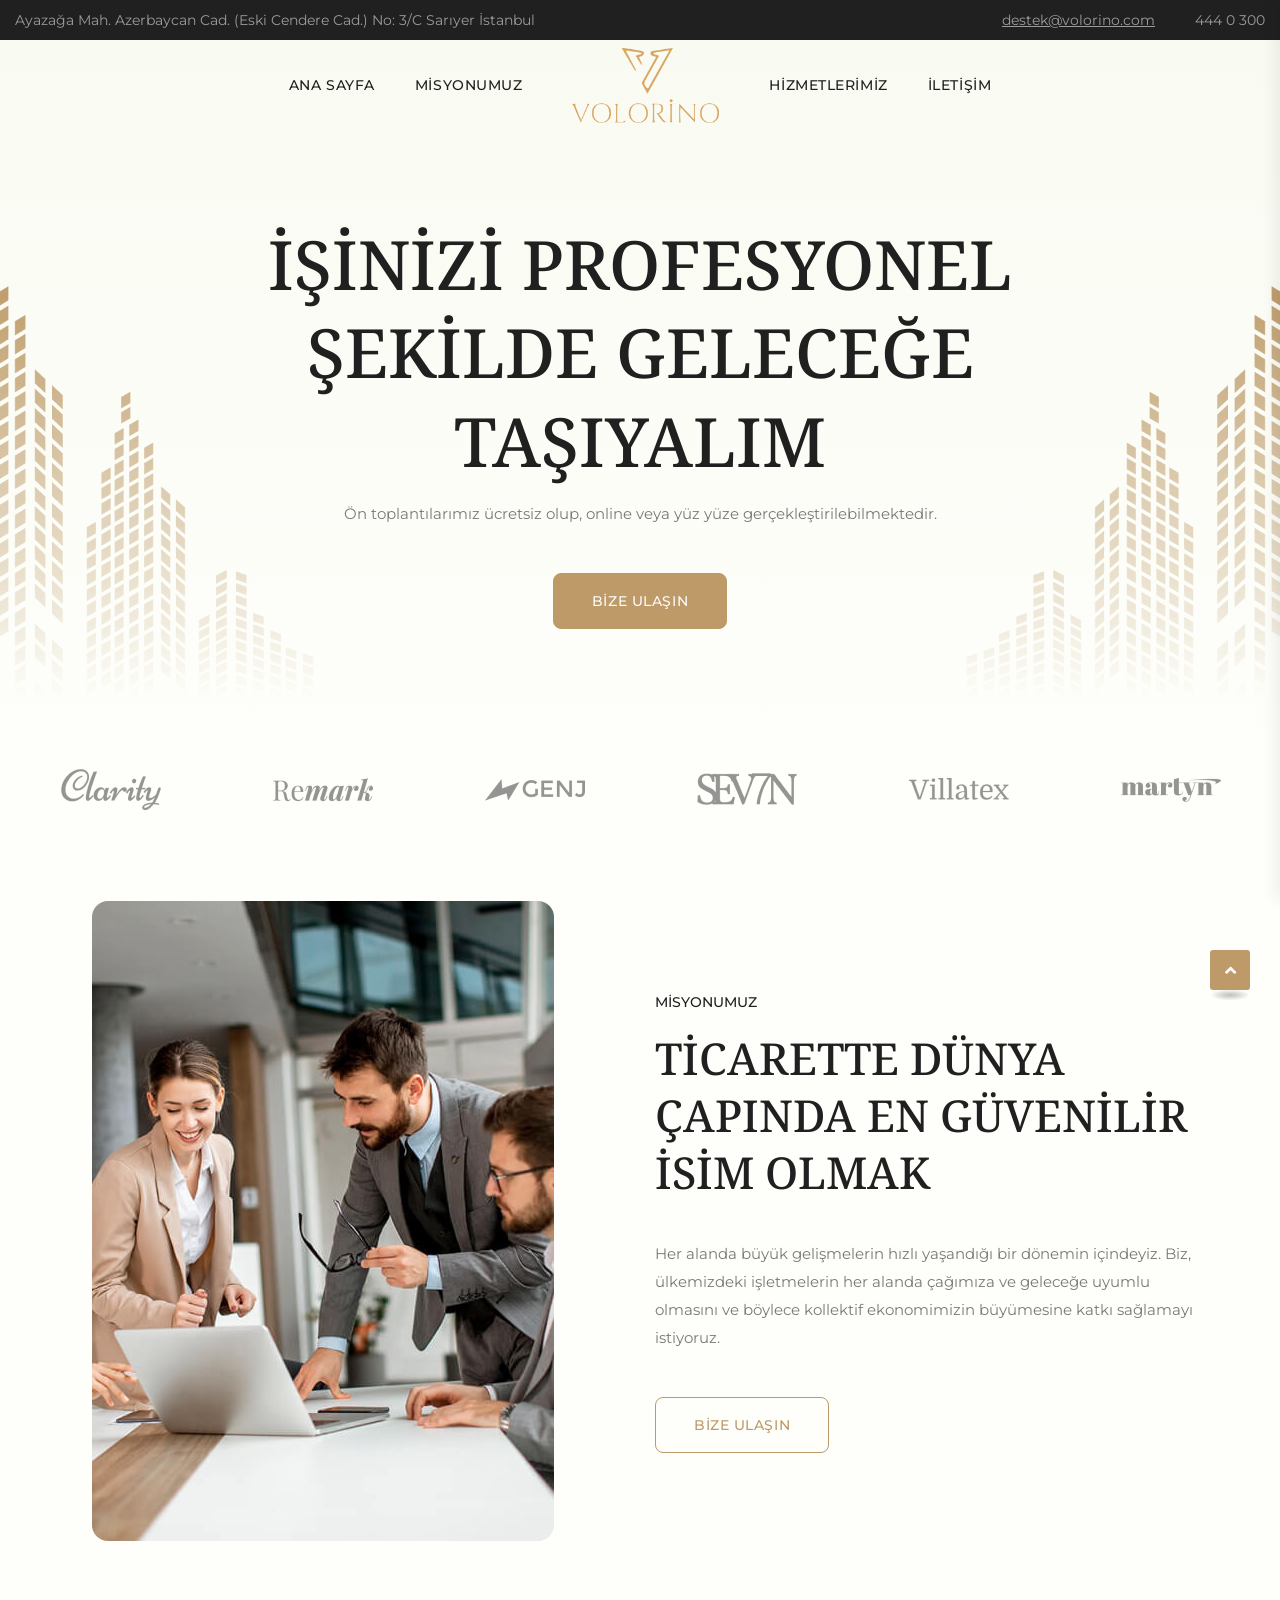
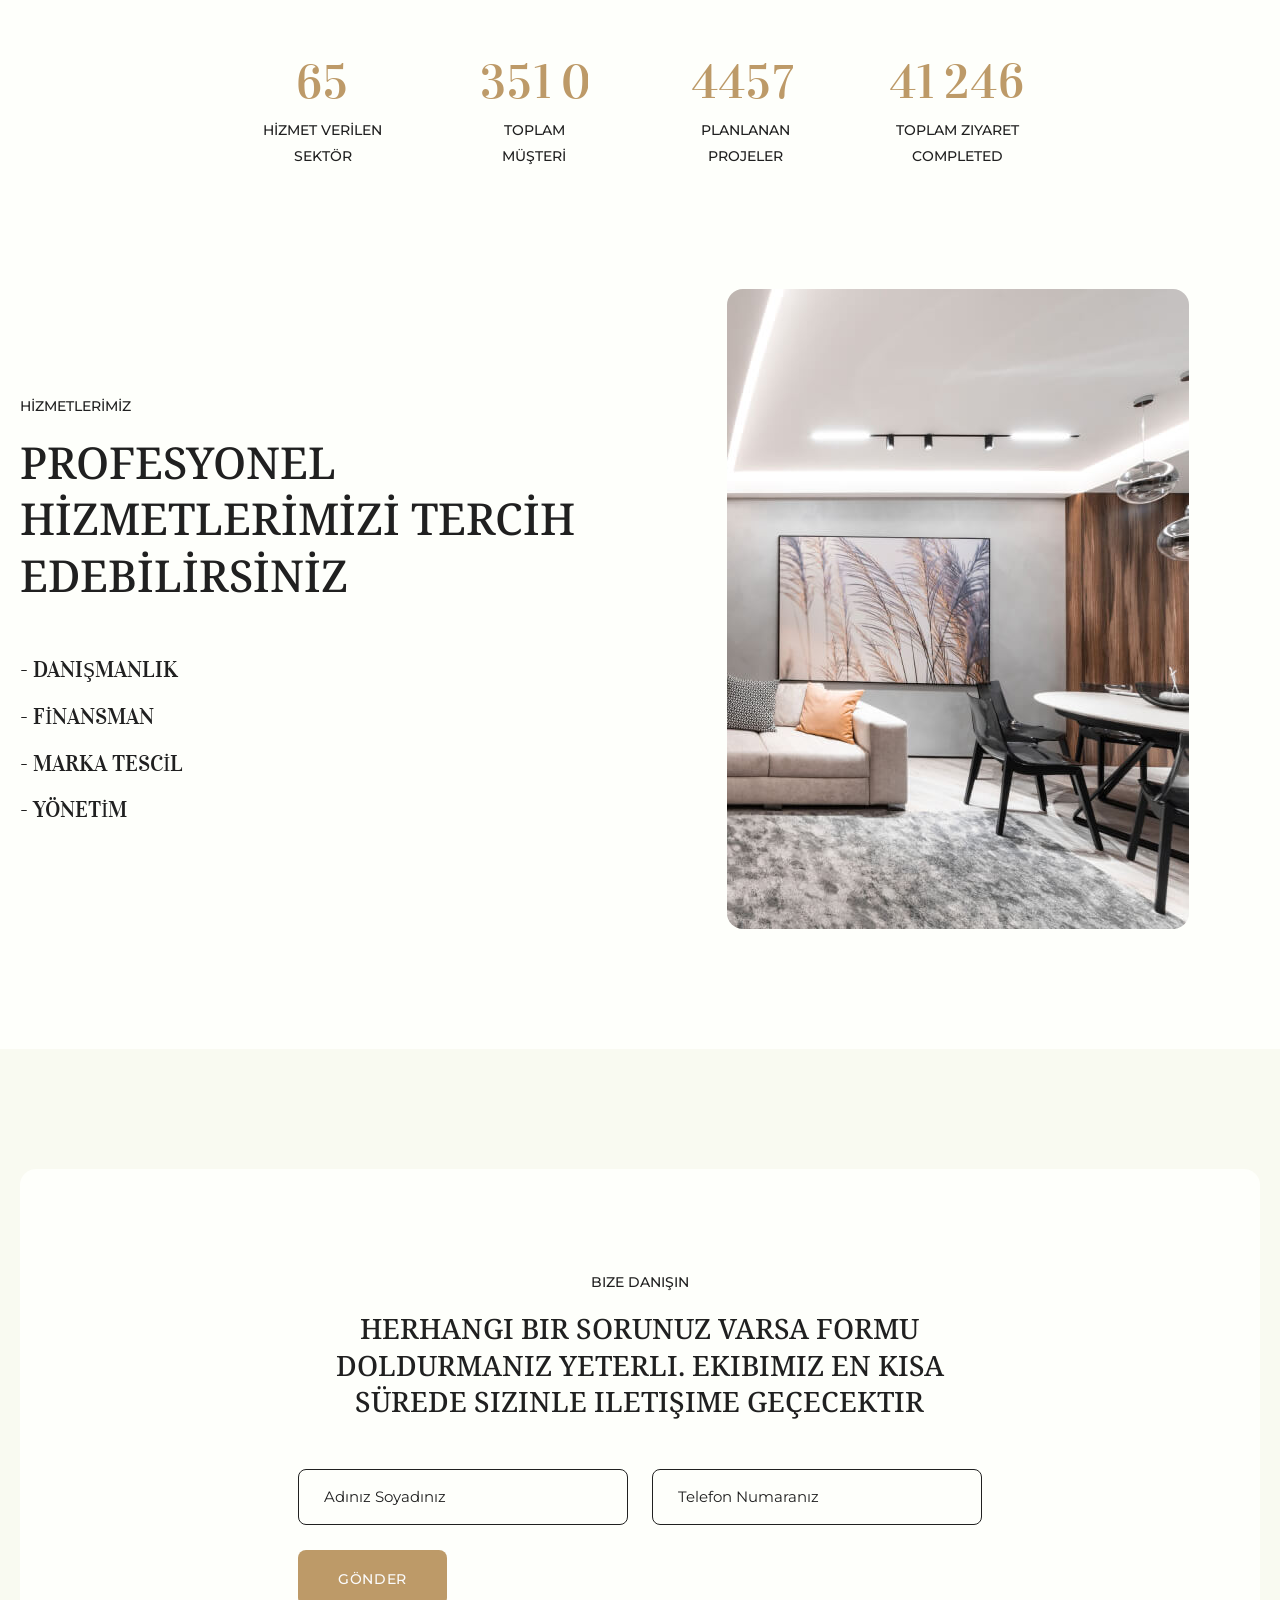
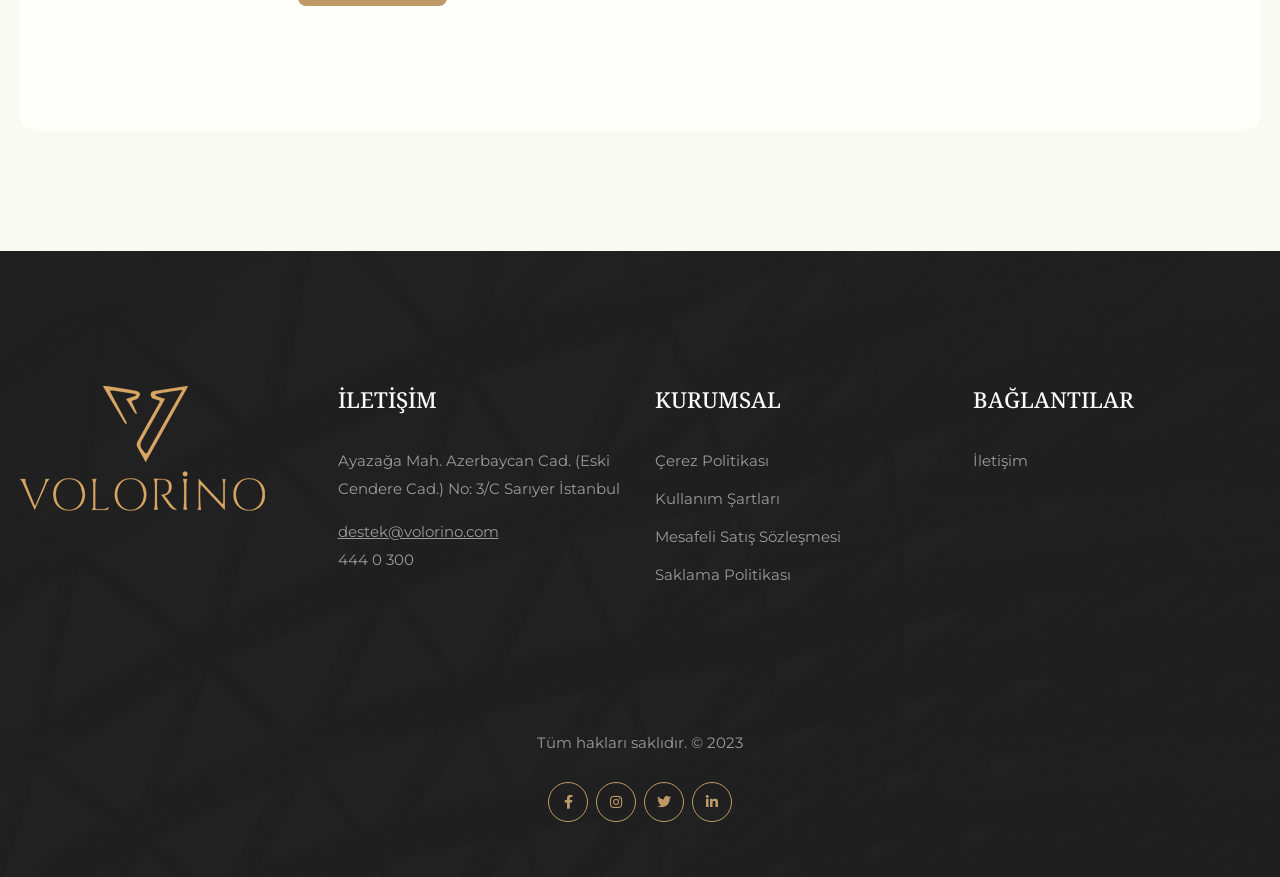
<file: index.html>
<!doctype html>
<html class="no-js" lang="en">
    <head>
        <meta charset="utf-8">
        <meta http-equiv="x-ua-compatible" content="ie=edge">
        <title>Volorino Dış Ticaret Danışmanlığı | Volorino Danışmanlık</title>
        <meta name="description" content="Volorino Dış Ticaret Danışmanlığı | Volorino Danışmanlık">
        <meta name="viewport" content="width=device-width, initial-scale=1">

		<link rel="shortcut icon" type="image/x-icon" href="assets/img/favicon.png">
        <!-- Place favicon.ico in the root directory -->

        <!-- CSS here -->
        <link rel="stylesheet" href="assets/css/bootstrap.min.css">
        <link rel="stylesheet" href="assets/css/animate.min.css">
        <link rel="stylesheet" href="assets/css/magnific-popup.css">
        <link rel="stylesheet" href="assets/css/fontawesome-all.min.css">
        <link rel="stylesheet" href="assets/css/odometer.css">
        <link rel="stylesheet" href="assets/css/swiper-bundle.min.css">
        <link rel="stylesheet" href="assets/css/slick.css">
        <link rel="stylesheet" href="assets/css/spacing.css">
        <link rel="stylesheet" href="assets/css/flaticon.css">
        <link rel="stylesheet" href="assets/css/style.css">
        <link rel="stylesheet" href="assets/css/responsive.css">
        <link rel="stylesheet" href="assets/css/app.css">
    </head>
    <body>

        <!-- Preloader-start -->
        <div id="preloader">
            <div class="ta-preloader-block">
                <div class="ta-spinner-eff">
                    <div class="ta-bar ta-bar-top"></div>
                    <div class="ta-bar ta-bar-right"></div>
                    <div class="ta-bar ta-bar-bottom"></div>
                    <div class="ta-bar ta-bar-left"></div>
                </div>
            </div>
        </div>
        <!-- Preloader-start-end -->

		<!-- Scroll-top -->
        <button class="scroll-top scroll-to-target" data-target="html">
            <i class="fas fa-angle-up"></i>
        </button>
        <!-- Scroll-top-end-->

        <!-- header-area -->
        <header class="header-style-six">
            <div class="header-top">
                <div class="container custom-container">
                    <div class="row align-items-center">
                        <div class="col-lg-6">
                            <div class="header-top-left">
                                <p>Ayazağa Mah. Azerbaycan Cad. (Eski Cendere Cad.) No: 3/C Sarıyer İstanbul</p>
                            </div>
                        </div>
                        <div class="col-lg-6">
                            <div class="header-top-right">
                                <ul class="list-wrap">
                                    <li><a href="mailto:destek@volorino.com">destek@volorino.com</a></li>
                                    <li><a href="tel:444 0 300">444 0 300</a></li>
                                </ul>
                            </div>
                        </div>
                    </div>
                </div>
            </div>
            <div id="sticky-header" class="menu-area transparent-header">
                <div class="container custom-container">
                    <div class="row">
                        <div class="col-12">
                            <div class="mobile-nav-toggler"><i class="fas fa-bars"></i></div>
                            <div class="menu-wrap">
                                <nav class="menu-nav">
                                    <div class="logo mobile-logo d-none">
                                        <a href="index.html" class="sticky-logo"><img src="assets/img/logo/logo02.png" alt="Logo"></a>
                                    </div>
                                    <div class="navbar-wrap main-menu d-none d-lg-flex">
                                        <ul class="navigation">
                                            <li><a href="/">ANA SAYFA</a></li>
                                            <li><a href="#mission-area">MİSYONUMUZ</a></li>
                                        </ul>
                                        <div class="logo">
                                            <a href="/"><img src="assets/img/logo/logo02.png" alt="Logo"></a>
                                        </div>
                                        <ul class="navigation right">
                                            <li><a href="#services-area-two">HİZMETLERİMİZ</a></li>
                                            <li><a href="#newsletter-area">İLETİŞİM</a></li>
                                        </ul>
                                    </div>
                                </nav>
                            </div>

                            <!-- Mobile Menu  -->
                            <div class="mobile-menu">
                                <nav class="menu-box">
                                    <div class="close-btn"><i class="fas fa-times"></i></div>
                                    <div class="nav-logo">
                                        <a href="index.html"><img src="assets/img/logo/logo02.png" alt="Logo"></a>
                                    </div>
                                    <div class="menu-outer">
                                        <!--Here Menu Will Come Automatically Via Javascript / Same Menu as in Header-->
                                    </div>
                                    <div class="social-links">
                                        <ul class="clearfix list-wrap">
                                            <li><a href="#"><i class="fab fa-facebook-f"></i></a></li>
                                            <li><a href="#"><i class="fab fa-twitter"></i></a></li>
                                            <li><a href="#"><i class="fab fa-instagram"></i></a></li>
                                            <li><a href="#"><i class="fab fa-linkedin-in"></i></a></li>
                                            <li><a href="#"><i class="fab fa-youtube"></i></a></li>
                                        </ul>
                                    </div>
                                </nav>
                            </div>
                            <div class="menu-backdrop"></div>
                            <!-- End Mobile Menu -->

                        </div>
                    </div>
                </div>
            </div>
        </header>
        <!-- header-area-end -->

        <!-- main-area -->
        <main>

            <!-- banner-area -->
            <section class="banner-area-seven">
                <div class="banner-shape"></div>
                <div class="container">
                    <div class="row justify-content-center">
                        <div class="col-xl-8 col-lg-10">
                            <div class="banner-content text-center">
                                <h2 class="title wow fadeInUp" data-wow-delay=".2s">İŞİNİZİ PROFESYONEL ŞEKİLDE GELECEĞE TAŞIYALIM</h2>
                                <p class="wow fadeInUp" data-wow-delay=".4s">Ön toplantılarımız ücretsiz olup, online veya yüz yüze gerçekleştirilebilmektedir.</p>
                                <a href="#newsletter-area" class="btn wow fadeInUp" data-wow-delay=".6s">
                                    <div class="btn_m">
                                        <div class="btn_c">
                                            <div class="btn_t1">BİZE ULAŞIN</div>
                                            <div class="btn_t2">BİZE ULAŞIN</div>
                                        </div>
                                    </div>
                                </a>
                            </div>
                        </div>
                    </div>
                </div>
            </section>
            <!-- banner-area-end -->

            <!-- brand-area -->
            <div class="brand-area section-pb-110">
                <div class="container">
                    <div class="row brand-active">
                        <div class="col-12">
                            <div class="brand-item">
                                <img src="assets/img/brand/brand_img01.png" alt="">
                            </div>
                        </div>
                        <div class="col-12">
                            <div class="brand-item">
                                <img src="assets/img/brand/brand_img02.png" alt="">
                            </div>
                        </div>
                        <div class="col-12">
                            <div class="brand-item">
                                <img src="assets/img/brand/brand_img03.png" alt="">
                            </div>
                        </div>
                        <div class="col-12">
                            <div class="brand-item">
                                <img src="assets/img/brand/brand_img04.png" alt="">
                            </div>
                        </div>
                        <div class="col-12">
                            <div class="brand-item">
                                <img src="assets/img/brand/brand_img05.png" alt="">
                            </div>
                        </div>
                        <div class="col-12">
                            <div class="brand-item">
                                <img src="assets/img/brand/brand_img06.png" alt="">
                            </div>
                        </div>
                    </div>
                </div>
            </div>
            <!-- brand-area-end -->

            <!-- mission-area -->
            <section class="mission-area section-pb-140" id="mission-area">
                <div class="container">
                    <div class="row align-items-center">
                        <div class="col-lg-6">
                            <div class="mission-img">
                                <img src="assets/img/images/mission_img.jpg" alt="">
                            </div>
                        </div>
                        <div class="col-lg-6">
                            <div class="mission-content">
                                <div class="section-title mb-40">
                                    <span class="sub-title">MİSYONUMUZ</span>
                                    <h2 class="title">TİCARETTE DÜNYA ÇAPINDA EN GÜVENİLİR İSİM OLMAK</h2>
                                </div>
                                <p>Her alanda büyük gelişmelerin hızlı yaşandığı bir dönemin içindeyiz. Biz, ülkemizdeki işletmelerin her alanda çağımıza ve geleceğe uyumlu olmasını ve böylece kollektif ekonomimizin büyümesine katkı sağlamayı istiyoruz.</p>
                                <a href="#newsletter-area" class="btn transparent-btn">
                                    <div class="btn_m">
                                        <div class="btn_c">
                                            <div class="btn_t1">BİZE ULAŞIN</div>
                                            <div class="btn_t2">BİZE ULAŞIN</div>
                                        </div>
                                    </div>
                                </a>
                            </div>
                        </div>
                    </div>
                </div>
            </section>
            <!-- mission-area-end -->

            <!-- counter-area -->
            <div class="counter-area section-pb-110">
                <div class="container">
                    <div class="row justify-content-center">
                        <div class="col-xl-8">
                            <div class="counter-item-wrap">
                                <div class="row">
                                    <div class="col-lg-3 col-sm-6 col-6">
                                        <div class="counter-item">
                                            <span class="count odometer" data-count="65"></span>
                                            <p>HİZMET VERİLEN <span>SEKTÖR</span></p>
                                        </div>
                                    </div>
                                    <div class="col-lg-3 col-sm-6 col-6">
                                        <div class="counter-item">
                                            <span class="count odometer" data-count="3510"></span>
                                            <p>TOPLAM <span>MÜŞTERİ</span></p>
                                        </div>
                                    </div>
                                    <div class="col-lg-3 col-sm-6 col-6">
                                        <div class="counter-item">
                                            <span class="count odometer" data-count="4457"></span>
                                            <p>PLANLANAN <span>PROJELER</span></p>
                                        </div>
                                    </div>
                                    <div class="col-lg-3 col-sm-6 col-6">
                                        <div class="counter-item">
                                            <span class="count odometer" data-count="41246"></span>
                                            <p>TOPLAM ZIYARET <span>completed</span></p>
                                        </div>
                                    </div>
                                </div>
                            </div>
                        </div>
                    </div>
                </div>
            </div>
            <!-- counter-area-end -->

            <!-- services-area -->
            <section class="services-area-two section-pb-140" id="services-area-two">
                <div class="container">
                    <div class="row align-items-center">
                        <div class="col-lg-6">
                            <div class="services-content-two">
                                <div class="section-title mb-50">
                                    <span class="sub-title">HİZMETLERİMİZ</span>
                                    <h2 class="title">PROFESYONEL HİZMETLERİMİZİ TERCİH EDEBİLİRSİNİZ</h2>
                                </div>
                                <div class="services-list">
                                    <ul class="list-wrap">
                                        <li><a href="#">- DANIŞMANLIK</a></li>
                                        <li><a href="#">- FİNANSMAN</a></li>
                                        <li><a href="#">- MARKA TESCİL</a></li>
                                        <li><a href="#">- YÖNETİM</a></li>
                                    </ul>
                                </div>
                            </div>
                        </div>
                        <div class="col-lg-6">
                            <div class="services-img-two text-center">
                                <img src="assets/img/images/services_04.png.jpeg" alt="">
                            </div>
                        </div>
                    </div>
                </div>
            </section>
            <!-- services-area-end -->

      
            <!-- newsletter-area -->
            <section class="newsletter-area section-py-140" id="newsletter-area">
                <div class="container">
                    <div class="row">
                        <div class="col-lg-12">
                            <div class="newsletter-inner">
                                <div class="row justify-content-center">
                                    <div class="col-xl-8">
                                        <div class="newsletter-content">
                                            <div class="section-title mb-50">
                                                <span class="sub-title">Bize Danışın</span>
                                                <h2 class="title">Herhangi bir sorunuz varsa formu doldurmanız yeterli. Ekibimiz en kısa sürede sizinle iletişime geçecektir</h2>
                                            </div>
                                            <form action="#" class="newsletter-form">
                                                <ul class="list-wrap">
                                                    <li><input type="text" placeholder="Adınız Soyadınız" required="required"></li>
                                                    <li><input type="text" placeholder="Telefon Numaranız" required="required"></li>
                                                    <li class="submit-btn"><input type="submit" value="Gönder"></li>
                                                </ul>
                                            </form>
                                        </div>
                                    </div>
                                </div>
                            </div>
                        </div>
                    </div>
                </div>
            </section>
            <!-- newsletter-area-end -->

        </main>
        <!-- main-area-end -->


        <!-- footer-area -->
        <footer>
            <div class="footer-area footer-bg">
                <div class="container">
                    <div class="footer-top">
                        <div class="row">
                            <div class="col-xl-3 col-md-4 col-sm-5">
                                <div class="footer-widget">
                                    <div class="footer-logo">
                                        <a href="/"><img src="assets/img/logo/logo02.png" alt=""></a>
                                    </div>
                                </div>
                            </div>
                            <div class="col-xl-3 col-md-4 col-sm-7">
                                <div class="footer-widget">
                                    <h2 class="fw-title">İLETİŞİM</h2>
                                    <div class="footer-contact">
                                        <p>Ayazağa Mah. Azerbaycan Cad. (Eski Cendere Cad.) No: 3/C Sarıyer İstanbul</p>
                                        <ul class="list-wrap">
                                            <li><a href="mailto:destek@volorino.com">destek@volorino.com</a></li>
                                            <li><a href="tel:444 0 300">444 0 300</a></li>
                                        </ul>
                                    </div>
                                </div>
                            </div>
                            <div class="col-xl-3 col-md-4 col-sm-5">
                                <div class="footer-widget">
                                    <h2 class="fw-title">KURUMSAL</h2>
                                    <div class="footer-link">
                                        <ul class="list-wrap">
                                            <li><a href="#">Çerez Politikası</a></li>
                                            <li><a href="#">Kullanım Şartları</a></li>
                                            <li><a href="#">Mesafeli Satış Sözleşmesi</a></li>
                                            <li><a href="#">Saklama Politikası</a></li>
                                        </ul>
                                    </div>
                                </div>
                            </div>
                            <div class="col-xl-3 col-md-4 col-sm-5">
                                <div class="footer-widget">
                                    <h2 class="fw-title">BAĞLANTILAR</h2>
                                    <div class="footer-link">
                                        <ul class="list-wrap">
                                            <li><a href="#">İletişim</a></li>
                                        </ul>
                                    </div>
                                </div>
                            </div>
                        </div>
                    </div>
                    <div class="footer-bottom">
                        <div class="row">
                            <div class="col-lg-12">
                                <div class="copyright-text text-center">
                                    <p>Tüm hakları saklıdır. © 2023</p>
                                </div>
                                <div class="footer-social">
                                    <ul class="list-wrap">
                                        <li><a href="#"><i class="fab fa-facebook-f"></i></a></li>
                                        <li><a href="#"><i class="fab fa-instagram"></i></a></li>
                                        <li><a href="#"><i class="fab fa-twitter"></i></a></li>
                                        <li><a href="#"><i class="fab fa-linkedin-in"></i></a></li>
                                    </ul>
                                </div>
                            </div>
                        </div>
                    </div>
                </div>
            </div>
        </footer>
        <!-- footer-area-end -->


        <!-- JS here -->
        <script src="assets/js/vendor/jquery-3.6.0.min.js"></script>
        <script src="assets/js/bootstrap.min.js"></script>
        <script src="assets/js/jquery.magnific-popup.min.js"></script>
        <script src="assets/js/jquery.odometer.min.js"></script>
        <script src="assets/js/jquery.parallaxScroll.min.js"></script>
        <script src="assets/js/simpleParallax.min.js"></script>
        <script src="assets/js/slick-animation.min.js"></script>
        <script src="assets/js/swiper-bundle.min.js"></script>
        <script src="assets/js/jarallax.min.js"></script>
        <script src="assets/js/jarallax-video.min.js"></script>
        <script src="assets/js/jquery.appear.js"></script>
        <script src="assets/js/jquery.easing.js"></script>
        <script src="assets/js/slick.min.js"></script>
        <script src="assets/js/ajax-form.js"></script>
        <script src="assets/js/wow.min.js"></script>
        <script src="assets/js/main.js"></script>
    </body>
</html>
</file>
<file: assets/css/odometer.css>
.odometer.odometer-auto-theme, .odometer.odometer-theme-default {
  display: inline-block;
  vertical-align: middle;
  *vertical-align: auto;
  *zoom: 1;
  *display: inline;
  position: relative;
}
.odometer.odometer-auto-theme .odometer-digit, .odometer.odometer-theme-default .odometer-digit {
  display: inline-block;
  vertical-align: middle;
  *vertical-align: auto;
  *zoom: 1;
  *display: inline;
  position: relative;
}
.odometer.odometer-auto-theme .odometer-digit .odometer-digit-spacer, .odometer.odometer-theme-default .odometer-digit .odometer-digit-spacer {
  display: inline-block;
  vertical-align: middle;
  *vertical-align: auto;
  *zoom: 1;
  *display: inline;
  visibility: hidden;
}
.odometer.odometer-auto-theme .odometer-digit .odometer-digit-inner, .odometer.odometer-theme-default .odometer-digit .odometer-digit-inner {
  text-align: left;
  display: block;
  position: absolute;
  top: 0;
  left: 0;
  right: 0;
  bottom: 0;
  overflow: hidden;
}
.odometer.odometer-auto-theme .odometer-digit .odometer-ribbon, .odometer.odometer-theme-default .odometer-digit .odometer-ribbon {
  display: block;
}
.odometer.odometer-auto-theme .odometer-digit .odometer-ribbon-inner, .odometer.odometer-theme-default .odometer-digit .odometer-ribbon-inner {
  display: block;
  -webkit-backface-visibility: hidden;
  backface-visibility: hidden;
}
.odometer.odometer-auto-theme .odometer-digit .odometer-value, .odometer.odometer-theme-default .odometer-digit .odometer-value {
  display: block;
  -webkit-transform: translateZ(0);
  transform: translateZ(0);
}
.odometer.odometer-auto-theme .odometer-digit .odometer-value.odometer-last-value, .odometer.odometer-theme-default .odometer-digit .odometer-value.odometer-last-value {
  position: absolute;
}
.odometer.odometer-auto-theme.odometer-animating-up .odometer-ribbon-inner, .odometer.odometer-theme-default.odometer-animating-up .odometer-ribbon-inner {
  -webkit-transition: -webkit-transform 2s;
  -moz-transition: -moz-transform 2s;
  -ms-transition: -ms-transform 2s;
  -o-transition: -o-transform 2s;
  transition: transform 2s;
}
.odometer.odometer-auto-theme.odometer-animating-up.odometer-animating .odometer-ribbon-inner, .odometer.odometer-theme-default.odometer-animating-up.odometer-animating .odometer-ribbon-inner {
  -webkit-transform: translateY(-100%);
  -moz-transform: translateY(-100%);
  -ms-transform: translateY(-100%);
  -o-transform: translateY(-100%);
  transform: translateY(-100%);
}
.odometer.odometer-auto-theme.odometer-animating-down .odometer-ribbon-inner, .odometer.odometer-theme-default.odometer-animating-down .odometer-ribbon-inner {
  -webkit-transform: translateY(-100%);
  -moz-transform: translateY(-100%);
  -ms-transform: translateY(-100%);
  -o-transform: translateY(-100%);
  transform: translateY(-100%);
}
.odometer.odometer-auto-theme.odometer-animating-down.odometer-animating .odometer-ribbon-inner, .odometer.odometer-theme-default.odometer-animating-down.odometer-animating .odometer-ribbon-inner {
  -webkit-transition: -webkit-transform 2s;
  -moz-transition: -moz-transform 2s;
  -ms-transition: -ms-transform 2s;
  -o-transition: -o-transform 2s;
  transition: transform 2s;
  -webkit-transform: translateY(0);
  -moz-transform: translateY(0);
  -ms-transform: translateY(0);
  -o-transform: translateY(0);
  transform: translateY(0);
}
.odometer.odometer-auto-theme .odometer-value, .odometer.odometer-theme-default .odometer-value {
  text-align: center;
}
.odometer-formatting-mark {
  display: none;
}
</file>
<file: assets/css/spacing.css>
.mt-5{margin-top:5px}.mt-10{margin-top:10px}.mt-15{margin-top:15px}.mt-20{margin-top:20px}.mt-25{margin-top:25px}.mt-30{margin-top:30px}.mt-35{margin-top:35px}.mt-40{margin-top:40px}.mt-45{margin-top:45px}.mt-50{margin-top:50px}.mt-55{margin-top:55px}.mt-60{margin-top:60px}.mt-65{margin-top:65px}.mt-70{margin-top:70px}.mt-75{margin-top:75px}.mt-80{margin-top:80px}.mt-85{margin-top:85px}.mt-90{margin-top:90px}.mt-95{margin-top:95px}.mt-100{margin-top:100px}.mt-105{margin-top:105px}.mt-110{margin-top:110px}.mt-115{margin-top:115px}.mt-120{margin-top:120px}.mt-125{margin-top:125px}.mt-130{margin-top:130px}.mt-135{margin-top:135px}.mt-140{margin-top:140px}.mt-145{margin-top:145px}.mt-150{margin-top:150px}.mt-155{margin-top:155px}.mt-160{margin-top:160px}.mt-165{margin-top:165px}.mt-170{margin-top:170px}.mt-175{margin-top:175px}.mt-180{margin-top:180px}.mt-185{margin-top:185px}.mt-190{margin-top:190px}.mt-195{margin-top:195px}.mt-200{margin-top:200px}.mt-205{margin-top:205px}.mt-210{margin-top:210px}.mt-215{margin-top:215px}.mt-220{margin-top:220px}.mt-225{margin-top:225px}.mt-230{margin-top:230px}.mt-235{margin-top:235px}.mt-240{margin-top:240px}.mt-245{margin-top:245px}.mt-250{margin-top:250px}.mb-5{margin-bottom:5px}.mb-10{margin-bottom:10px}.mb-15{margin-bottom:15px}.mb-20{margin-bottom:20px}.mb-25{margin-bottom:25px}.mb-30{margin-bottom:30px}.mb-35{margin-bottom:35px}.mb-40{margin-bottom:40px}.mb-45{margin-bottom:45px}.mb-50{margin-bottom:50px}.mb-55{margin-bottom:55px}.mb-60{margin-bottom:60px}.mb-65{margin-bottom:65px}.mb-70{margin-bottom:70px}.mb-75{margin-bottom:75px}.mb-80{margin-bottom:80px}.mb-85{margin-bottom:85px}.mb-90{margin-bottom:90px}.mb-95{margin-bottom:95px}.mb-100{margin-bottom:100px}.mb-105{margin-bottom:105px}.mb-110{margin-bottom:110px}.mb-115{margin-bottom:115px}.mb-120{margin-bottom:120px}.mb-125{margin-bottom:125px}.mb-130{margin-bottom:130px}.mb-135{margin-bottom:135px}.mb-140{margin-bottom:140px}.mb-145{margin-bottom:145px}.mb-150{margin-bottom:150px}.mb-155{margin-bottom:155px}.mb-160{margin-bottom:160px}.mb-165{margin-bottom:165px}.mb-170{margin-bottom:170px}.mb-175{margin-bottom:175px}.mb-180{margin-bottom:180px}.mb-185{margin-bottom:185px}.mb-190{margin-bottom:190px}.mb-195{margin-bottom:195px}.mb-200{margin-bottom:200px}.mb-205{margin-bottom:205px}.mb-210{margin-bottom:210px}.mb-215{margin-bottom:215px}.mb-220{margin-bottom:220px}.mb-225{margin-bottom:225px}.mb-230{margin-bottom:230px}.mb-235{margin-bottom:235px}.mb-240{margin-bottom:240px}.mb-245{margin-bottom:245px}.mb-250{margin-bottom:250px}.pt-5{padding-top:5px}.pt-10{padding-top:10px}.pt-15{padding-top:15px}.pt-20{padding-top:20px}.pt-25{padding-top:25px}.pt-30{padding-top:30px}.pt-35{padding-top:35px}.pt-40{padding-top:40px}.pt-45{padding-top:45px}.pt-50{padding-top:50px}.pt-55{padding-top:55px}.pt-60{padding-top:60px}.pt-65{padding-top:65px}.pt-70{padding-top:70px}.pt-75{padding-top:75px}.pt-80{padding-top:80px}.pt-85{padding-top:85px}.pt-90{padding-top:90px}.pt-95{padding-top:95px}.pt-100{padding-top:100px}.pt-105{padding-top:105px}.pt-110{padding-top:110px}.pt-115{padding-top:115px}.pt-120{padding-top:120px}.pt-125{padding-top:125px}.pt-130{padding-top:130px}.pt-135{padding-top:135px}.pt-140{padding-top:140px}.pt-145{padding-top:145px}.pt-150{padding-top:150px}.pt-155{padding-top:155px}.pt-160{padding-top:160px}.pt-165{padding-top:165px}.pt-170{padding-top:170px}.pt-175{padding-top:175px}.pt-180{padding-top:180px}.pt-185{padding-top:185px}.pt-190{padding-top:190px}.pt-195{padding-top:195px}.pt-200{padding-top:200px}.pt-205{padding-top:205px}.pt-210{padding-top:210px}.pt-215{padding-top:215px}.pt-220{padding-top:220px}.pt-225{padding-top:225px}.pt-230{padding-top:230px}.pt-235{padding-top:235px}.pt-240{padding-top:240px}.pt-245{padding-top:245px}.pt-250{padding-top:250px}.pb-5{padding-bottom:5px}.pb-10{padding-bottom:10px}.pb-15{padding-bottom:15px}.pb-20{padding-bottom:20px}.pb-25{padding-bottom:25px}.pb-30{padding-bottom:30px}.pb-35{padding-bottom:35px}.pb-40{padding-bottom:40px}.pb-45{padding-bottom:45px}.pb-50{padding-bottom:50px}.pb-55{padding-bottom:55px}.pb-60{padding-bottom:60px}.pb-65{padding-bottom:65px}.pb-70{padding-bottom:70px}.pb-75{padding-bottom:75px}.pb-80{padding-bottom:80px}.pb-85{padding-bottom:85px}.pb-90{padding-bottom:90px}.pb-95{padding-bottom:95px}.pb-100{padding-bottom:100px}.pb-105{padding-bottom:105px}.pb-110{padding-bottom:110px}.pb-115{padding-bottom:115px}.pb-120{padding-bottom:120px}.pb-125{padding-bottom:125px}.pb-130{padding-bottom:130px}.pb-135{padding-bottom:135px}.pb-140{padding-bottom:140px}.pb-145{padding-bottom:145px}.pb-150{padding-bottom:150px}.pb-155{padding-bottom:155px}.pb-160{padding-bottom:160px}.pb-165{padding-bottom:165px}.pb-170{padding-bottom:170px}.pb-175{padding-bottom:175px}.pb-180{padding-bottom:180px}.pb-185{padding-bottom:185px}.pb-190{padding-bottom:190px}.pb-195{padding-bottom:195px}.pb-200{padding-bottom:200px}.pb-205{padding-bottom:205px}.pb-210{padding-bottom:210px}.pb-215{padding-bottom:215px}.pb-220{padding-bottom:220px}.pb-225{padding-bottom:225px}.pb-230{padding-bottom:230px}.pb-235{padding-bottom:235px}.pb-240{padding-bottom:240px}.pb-245{padding-bottom:245px}.pb-250{padding-bottom:250px}

/* Section Spacing */
.section-py-140 {
    padding: 140px 0;
}

/***************
 PADDING TOP
****************/
.section-pt-130 {
    padding-top: 130px;
}
.section-pt-135 {
    padding-top: 135px;
}
.section-pt-140 {
    padding-top: 140px;
}

/***************
 PADDING BOTTOM
****************/
.section-pb-140 {
    padding-bottom: 140px;
}
.section-pb-100 {
    padding-bottom: 100px;
}
.section-pb-110 {
    padding-bottom: 110px;
}
.section-pb-115 {
    padding-bottom: 115px;
}
.features-pb-80 {
    padding-bottom: 80px;
}
.blog-pb-80 {
    padding-bottom: 80px;
}
.project-pb-70 {
    padding-bottom: 70px;
}


/* Spacing Responsive */
@media (max-width: 1500px) {
.section-py-140 {
    padding: 120px 0;
}
.section-pt-130 {
    padding-top: 110px;
}
.section-pt-135 {
    padding-top: 115px;
}
.section-pt-140 {
    padding-top: 120px;
}
.section-pb-140 {
    padding-bottom: 120px;
}
.features-pb-80 {
    padding-bottom: 60px;
}
.blog-pb-80 {
    padding-bottom: 60px;
}
.section-pb-110 {
    padding-bottom: 90px;
}
.section-pb-100 {
    padding-bottom: 80px;
}
.project-pb-70 {
    padding-bottom: 50px;
}
.section-pb-115 {
    padding-bottom: 95px;
}

}

@media (max-width: 1199.98px) {
.section-pb-lg-40 {
    padding-bottom: 40px;
}

}

@media (max-width: 767.98px) {}
</file>
<file: assets/css/flaticon.css>
@font-face {
    font-family: "flaticon_reland";
    src: url("../fonts/flaticon_reland.eot");
    src: url("../fonts/flaticon_reland-.eot#iefix") format("embedded-opentype"),
    url("../fonts/flaticon_reland.woff2") format("woff2"),
    url("../fonts/flaticon_reland.woff") format("woff"),
    url("../fonts/flaticon_reland.ttf") format("truetype"),
    url("../fonts/flaticon_reland.svg#flaticon_reland") format("svg");
}


i[class^="flaticon-"]:before, i[class*=" flaticon-"]:before {
    font-family: flaticon_reland !important;
    font-style: normal;
    font-weight: normal !important;
    font-variant: normal;
    text-transform: none;
    line-height: 1;
    -webkit-font-smoothing: antialiased;
    -moz-osx-font-smoothing: grayscale;
}

.flaticon-001-sofa:before {
    content: "\f101";
}
.flaticon-002-plants:before {
    content: "\f102";
}
.flaticon-003-chandelier:before {
    content: "\f103";
}
.flaticon-004-headset:before {
    content: "\f104";
}
.flaticon-005-leader:before {
    content: "\f105";
}
.flaticon-006-shield:before {
    content: "\f106";
}
.flaticon-007-left-quotes-sign:before {
    content: "\f107";
}
.flaticon-008-money-bag:before {
    content: "\f108";
}
.flaticon-009-crane-truck:before {
    content: "\f109";
}
.flaticon-010-pdf:before {
    content: "\f10a";
}
.flaticon-011-cctv:before {
    content: "\f10b";
}
.flaticon-012-trees:before {
    content: "\f10c";
}
.flaticon-013-fire-extinguisher:before {
    content: "\f10d";
}
.flaticon-014-security:before {
    content: "\f10e";
}
.flaticon-015-playground:before {
    content: "\f10f";
}
.flaticon-016-puzzle:before {
    content: "\f110";
}
.flaticon-017-apartment:before {
    content: "\f111";
}
.flaticon-018-rescale:before {
    content: "\f112";
}
</file>
<file: assets/css/style.css>
/*
  Theme Name: Reland - Real Estate Group HTML Template
  Support: themeadapt@gmail.com
  Description: Reland - Real Estate Group HTML Template.
  Version: 1.0
*/

/* CSS Index
============================
01. Google Fonts
02. Variable CSS
03. Header
04. Mobile Menu
05. Slider
06. Banner
07. Breadcrumb
08. About
09. Mission
10. Vision
11. Brand
12. Parallax Img
13. Counter
14. Video
15. Features
16. Services
17. Project
18. Gallery
19. Direction
20. Plan
21. Team
22. Road Map
23. Testimonial
24. Faq
25. Blog
26. Pagination
27. Error
28. Newsletter
29. Contact
30. Footer
============================
*/



/*=============================
	01. Google Fonts
===============================*/
@import url('https://fonts.googleapis.com/css2?family=Montserrat:ital,wght@0,200;0,300;0,400;0,500;0,600;0,700;1,400;1,500;1,600;1,700&family=Vidaloka&display=swap');

/*=============================
	02. Variable CSS
===============================*/
:root {
    --tg-body-font-family: 'Montserrat', sans-serif;
    --tg-heading-font-family: 'Vidaloka', serif;
    --tg-primary-color: #BD9A68;
    --tg-secondary-color: #202020;
    --tg-body-background-color: #FEFFFB;
	--tg-secondary-background: #F9FAF1;
    --tg-body-font-color: #797978;
    --tg-heading-font-color: #202020;
    --tg-paragraph-color: #797978;
	--tg-gradient-color: linear-gradient(180deg, #F9FAF1 0%, #FEFFFB 100%);
    --tg-body-font-size: 15px;
    --tg-body-font-weight: 400;
    --tg-heading-font-weight: 400;
    --tg-body-line-height: 1.86;
    --tg-heading-line-height: 1.2;
    --tg-blue: #0d6efd;
    --tg-indigo: #6610f2;
    --tg-purple: #6f42c1;
    --tg-pink: #d63384;
    --tg-red: #dc3545;
    --tg-orange: #fd7e14;
    --tg-yellow: #ffc107;
    --tg-green: #198754;
    --tg-teal: #20c997;
    --tg-cyan: #0dcaf0;
    --tg-white: #FBFBFB;
    --tg-black: #272727;
    --tg-gray: #E2E2E2;
	--tg-silver: #9B9B9B;
    --facebook: #3b5998;
    --twitter: #00acee;
    --linkedin: #1976d2;
    --pinterest: #3b5998;
    --youtube: #E53935;
    --skype: #00aff0;
}
body {
	font-family: var(--tg-body-font-family);
	font-weight: var(--tg-body-font-weight);
	font-size: var(--tg-body-font-size);
	line-height: var(--tg-body-line-height);
	color: var(--tg-body-font-color);
	font-style: normal;
	background-color: var(--tg-body-background-color);
}
img,
.img {
	max-width: 100%;
	transition: all 0.3s ease-out 0s;
}
.f-left {
	float: left
}
.f-right {
	float: right
}
.fix {
	overflow: hidden
}
a,
button {
	-webkit-transition: all 0.3s ease-out 0s;
	-moz-transition: all 0.3s ease-out 0s;
	-ms-transition: all 0.3s ease-out 0s;
	-o-transition: all 0.3s ease-out 0s;
	transition: all 0.3s ease-out 0s;
	text-decoration: none;
}
a:focus,
.btn:focus,
button:focus {
	text-decoration: none;
	outline: none;
	box-shadow: none;
}

a:hover,
.portfolio-cat a:hover,
.footer -menu li a:hover {
	color: var(--tg-primary-color);
	text-decoration: none;
}
a,
button {
	color: var(--tg-primary-color);
	outline: medium none;
	text-decoration: none;
}
.btn:focus,
button:focus,
input:focus,
input:focus,
textarea,
textarea:focus {
	outline: 0
}
.uppercase {
	text-transform: uppercase;
}
.capitalize {
	text-transform: capitalize;
}
h1,
h2,
h3,
h4,
h5,
h6 {
	font-family: var(--tg-heading-font-family);
	color: var(--tg-heading-font-color);
	margin-top: 0px;
	margin-bottom: .7rem;
	font-style: normal;
	line-height: var(--tg-heading-line-height);
	font-weight: var(--tg-heading-font-weight);
	text-transform: inherit;
}
h1 a,
h2 a,
h3 a,
h4 a,
h5 a,
h6 a {
	color: inherit;
}
h1 {
	font-size: 2.5rem;
}
h2 {
	font-size: 2rem;
}
h3 {
	font-size: 1.75rem;
}
h4 {
	font-size: 1.5rem;
}
h5 {
	font-size: 1.25rem;
}
h6 {
	font-size: 1rem;
}
.list-wrap {
	margin: 0px;
	padding: 0px;
}
.list-wrap li {
	list-style: none
}
p {
	font-size: var(--tg-body-font-size);
	font-weight: var(--tg-body-font-weight);
	line-height: var(--tg-body-line-height);
	color: var(--tg-paragraph-color);
	margin-bottom: 15px;
}
hr {
	border-bottom: 1px solid var(--tg-primary-color);
	border-top: 0 none;
	margin: 30px 0;
	padding: 0;
}
label {
	color: var(--tg-body-font-color);
	cursor: pointer;
	font-size: 16px;
	font-weight: 400;
}
*::-moz-selection {
	background: var(--tg-primary-color);
	color: var(--tg-white);
	text-shadow: none;
}
::-moz-selection {
	background: var(--tg-primary-color);
	color: var(--tg-white);
	text-shadow: none;
}
::selection {
	background: var(--tg-primary-color);
	color: var(--tg-white);
	text-shadow: none;
}
*::-moz-placeholder {
	color: var(--tg-body-font-color);
	font-size: var(--tg-body-font-size);
	opacity: 1;
}
*::placeholder {
	color: var(--tg-body-font-color);
	font-size: var(--tg-body-font-size);
	opacity: 1;
}
::-webkit-scrollbar-track,
::-webkit-scrollbar-track {
	box-shadow: none;
	-webkit-box-shadow: none;
	background-color: var(--tg-secondary-background);
	border-radius: 10px;
}
::-webkit-scrollbar,
::-webkit-scrollbar {
	width: 8px;
	background-color: var(--tg-secondary-background);
}
::-webkit-scrollbar-thumb,
::-webkit-scrollbar-thumb {
	border-radius: 3px;
	background: var(--tg-primary-color);
}
.theme-overlay {
	position: relative
}
.theme-overlay::before {
	background: var(--tg-primary-color) none repeat scroll 0 0;
	content: "";
	height: 100%;
	left: 0;
	opacity: 0.6;
	position: absolute;
	top: 0;
	width: 100%;
}
.separator {
	border-top: 1px solid var(--tg-primary-color);
}
.list-wrap {
	margin: 0px;
	padding: 0px;
}
.list-wrap li {
	list-style: none;
}
.jarallax {
    position: relative;
    z-index: 0;
}
.jarallax > .jarallax-img {
    position: absolute;
    object-fit: cover;
    top: 0;
    left: 0;
    width: 100%;
    height: 100%;
    z-index: -1;
}

/* Bootstrap 5 */
.container {
    padding-left: 15px;
    padding-right: 15px;
}
.row {
    --bs-gutter-x: 30px;
}
.row.g-0 {
	--bs-gutter-x: 0;
}
.gutter-y-30 {
  	--bs-gutter-y: 30px;
}

/*=============================
	1. Button style
===============================*/
.btn {
	user-select: none;
	-moz-user-select: none;
	background: var(--tg-primary-color) none repeat scroll 0 0;
	border: 1.3px solid var(--tg-primary-color);
	border-radius: 8px;
	color: var(--tg-white);
	cursor: pointer;
	display: inline-flex;
	font-size: 14px;
	font-weight: 500;
	letter-spacing: 0.04em;
	line-height: 1rem;
	margin-bottom: 0;
	padding: 19px 38px;
	text-align: center;
	text-transform: uppercase;
	touch-action: manipulation;
	vertical-align: middle;
	white-space: nowrap;
	transition: background .6s cubic-bezier(.55, 0, .1, 1), border .6s cubic-bezier(.55, 0, .1, 1);
}
.btn_m {
	position: relative;
	overflow: hidden;
	height: 1rem;
}
.btn_c {
	transition: transform .6s cubic-bezier(.55, 0, .1, 1);
}
.btn_t1 {
	transform-origin: 100%;
	transition: transform .45s cubic-bezier(.55, 0, .1, 1), color .6s cubic-bezier(.55, 0, .1, 1);
	display: block;
}
.btn_t2 {
	transform-origin: 0;
	transition: transform .45s cubic-bezier(.55, 0, .1, 1), color .6s cubic-bezier(.55, 0, .1, 1);
	display: block;
	transform: rotate(40deg);
}
.btn:hover .btn_c {
	transform: translateY(-1rem);
}
.btn:hover .btn_t1 {
	transform: rotate(40deg);
}
.btn:hover .btn_t2 {
	transform: rotate(0);
}
.btn:hover {
	background: var(--tg-secondary-color);
	border-color: var(--tg-secondary-color);
	color: var(--tg-white);
}
.transparent-btn {
	background: transparent;
	color: var(--tg-primary-color);
}
.transparent-btn:hover {
	border-color: var(--tg-primary-color);
	background: var(--tg-primary-color);
	color: var(--tg-white);
}
.breadcrumb > .active {
	color: var(--tg-primary-color);
}

/* scrollUp */
.scroll-top {
    width: 40px;
    height: 40px;
    line-height: 40px;
    position: fixed;
    bottom: -10%;
    right: 30px;
    font-size: 18px;
    border-radius: 3px;
    z-index: 9;
    color: var(--tg-white);
    text-align: center;
    cursor: pointer;
    background: var(--tg-primary-color);
    transition: 1s ease;
    border: none;
}
.scroll-top.open {
	bottom: 30px;
}
.scroll-top::after {
	position: absolute;
	z-index: -1;
	content: '';
	top: 100%;
	left: 5%;
	height: 10px;
	width: 90%;
	opacity: 1;
	background: radial-gradient(ellipse at center, rgba(0, 0, 0, 0.25) 0%, rgba(0, 0, 0, 0) 80%);
}
.scroll-top:hover {
	background: var(--tg-secondary-color);
}


/*=============================
	03. Header
===============================*/
.custom-container {
    max-width: 1800px;
}
.custom-container-two {
    max-width: 1640px;
}
.custom-container-three {
	max-width: 1410px;
}
.transparent-header {
	position: absolute;
	left: 0;
	top: 0px;
	width: 100%;
	z-index: 99;
	height: auto;
}
.header-mail a {
	color: var(--tg-white);
	text-decoration: underline;
}
.header-mail a:hover {
	color: var(--tg-primary-color);
}
.header-contact a {
	color: var(--tg-white);
}
.header-contact a:hover {
	color: var(--tg-primary-color);
}
.navbar-wrap {
	display: flex;
	flex-grow: 1;
	align-items: center;
}
.navbar-wrap ul {
	display: flex;
	flex-direction: row;
	flex-wrap: wrap;
    padding: 0 0;
	margin: 0 0 0 auto;
}
.navbar-wrap .navigation.right {
	margin: 0 auto 0 0;
}
.navbar-wrap ul li {
    list-style: none;
	display: block;
	position: relative;
}
.navbar-wrap ul li a {
	font-size: 14px;
	font-weight: 500;
	color: var(--tg-white);
	padding: 48px 20px;
	display: block;
	line-height: 1;
	position: relative;
	z-index: 1;
	letter-spacing: 0.04em;
	text-transform: uppercase;
}
.navbar-wrap > ul > li.active > a,
.navbar-wrap > ul > li:hover > a {
	color: var(--tg-primary-color);
}
.main-menu .navigation li.menu-item-has-children .dropdown-btn {
    display: none;
}
.header-action > ul {
	display: flex;
	align-items: center;
	margin-left: 10px;
}
.header-action > ul > li {
    position: relative;
    margin-left: 30px;
}
.header-action ul li:first-child {
	margin-left: 0;
}
.header-action ul li a {
	color: var(--tg-heading-font-color);
	font-size: 14px;
}
.header-action .header-btn .btn {
	color: var(--tg-white);
	font-size: 14px;
	padding: 13px 22px;
}
.navbar-wrap ul li .sub-menu {
	position: absolute;
	left: 0;
	right: 0;
	top: 100%;
	min-width: 220px;
	background: var(--tg-secondary-color);
	margin: 0 0;
	transform: scale(1, 0);
	transform-origin: 0 0;
	-webkit-transition: all 0.3s ease-in-out;
	-moz-transition: all 0.3s ease-in-out;
	-ms-transition: all 0.3s ease-in-out;
	-o-transition: all 0.3s ease-in-out;
	transition: all 0.3s ease-in-out;
	border-radius: 8px;
	padding: 14px 0;
	display: block;
	visibility: hidden;
	opacity: 0;
	z-index: 9;
}
.navbar-wrap ul li .sub-menu .sub-menu {
	right: auto;
	left: 100%;
	top: 0;
}
.navbar-wrap ul li .sub-menu li {
	margin-left: 0;
	text-align: left;
	display: block;
}
.navbar-wrap ul li .sub-menu li a {
	padding: 8px 15px 8px 25px;
	line-height: 1.4;
	font-weight: 500;
	font-size: 15px;
	color: var(--tg-silver);
	text-transform: capitalize;
	-webkit-transition: all 0.3s ease-in-out;
	-moz-transition: all 0.3s ease-in-out;
	-ms-transition: all 0.3s ease-in-out;
	-o-transition: all 0.3s ease-in-out;
	transition: all 0.3s ease-in-out;
}
.navbar-wrap ul li .sub-menu li a:hover,
.navbar-wrap ul li .sub-menu li.active a {
	color: var(--tg-white);
}
.navbar-wrap ul li:hover > .sub-menu {
	opacity: 1;
	visibility: visible;
	transform: scale(1);
}
.logo {
	margin: 0 55px;
}
.sticky-menu {
	position: fixed;
	left: 0;
	margin: auto;
	top: 0;
	width: 100%;
	z-index: 99;
	background: var(--tg-body-background-color);
	-webkit-animation: 1000ms ease-in-out 0s normal none 1 running fadeInDown;
	animation: 1000ms ease-in-out 0s normal none 1 running fadeInDown;
	-webkit-box-shadow: 0 10px 15px rgba(25, 25, 25, 0.1);
	box-shadow: 0 10px 15px rgba(25, 25, 25, 0.1);
	border-radius: 0;
}
#header-fixed-height.active-height {
	display: block;
	height: 110px;
}
.sticky-menu .header-mail a {
	color: var(--tg-primary-color);
}
.sticky-menu .navbar-wrap ul li a {
	color: var(--tg-secondary-color);
}
.sticky-menu .navbar-wrap > ul > li.active > a,
.sticky-menu .navbar-wrap > ul > li:hover > a {
    color: var(--tg-primary-color);
}
.sticky-menu .header-contact a {
	color: var(--tg-primary-color);
}
.sticky-menu .logo {
	display: none;
}
.sticky-menu .logo.d-none {
	display: block !important;
}
.logo.mobile-logo.d-none {
	display: none !important;
}

/* header-two */
.menu-area-two .menu-nav {
	display: flex;
	align-items: center;
	flex-wrap: wrap;
	justify-content: space-between;
}
.header-action .header-contact ul {
	text-align: right;
}
.header-action .header-contact ul li a {
	color: var(--tg-white);
}
.header-action .header-contact ul li:first-child a {
	text-decoration: underline;
}
.sidebar-contact .menu-icon a,
.header-action .icon a {
	width: 56px;
	height: 56px;
	display: flex;
	align-items: center;
	justify-content: center;
	border: 1.3px solid var(--tg-white);
	border-radius: 8px;
	color: var(--tg-white);
	font-size: 25px;
}
.sidebar-contact .menu-icon a {
    flex-direction: row;
    gap: 5px;
}
.header-action .icon a {
    flex-direction: column;
    gap: 5px;
}
.header-action .icon a > span,
.sidebar-menu-two .menu-icon span {
    height: 2px;
    width: 16px;
    background: var(--tg-white);
    border-radius: 30px;
    transition: .15s linear;
}
.sidebar-menu-two .menu-icon a span:nth-child(2),
.sidebar-menu-two .menu-icon:not(.active) a:hover span,
.header-action .icon:not(.active) a:hover>span,
.header-action .icon a > span:nth-child(2) {
    width: 11px;
    margin-left: 5px;
}
.sidebar-menu-two .menu-icon:not(.active) a:hover> span:nth-child(2),
.header-action .icon:not(.active) a:hover > span:nth-child(2) {
    width: 16px;
    margin-left: 0;
}
.sidebar-menu-two .menu-icon.active a>span,
.header-action .icon.active a>span {
    transform: rotate(45deg);
    margin-bottom: -2px;
}
.sidebar-menu-two .menu-icon.active a>span:nth-child(2),
.header-action .icon.active a>span:nth-child(2) {
    width: 16px;
    margin-left: 0;
    margin-top: -5px;
    transform: rotate(-45deg);
    margin-bottom: 0;
}
.sticky-menu .header-action .header-contact ul li a {
	color: var(--tg-primary-color);
}
.sticky-menu .header-action .icon a {
	border-color: var(--tg-primary-color);
}
.sticky-menu .header-action .icon a>span {
	background: var(--tg-primary-color);
}
.menu-area-two {
	padding: 27px 0px;
}
.menu-area-two.sticky-menu {
	padding: 18px 0px;
}
.burger-menu-visible .menu-area-two.transparent-header.sticky-menu {
    background: linear-gradient(100.72deg, #202020 0.11%, rgba(32, 32, 32, 0.99) 72.41%, #202020 103.32%);
}

/* header-three */
.menu-style-three .navbar-wrap ul li a {
	color: var(--tg-secondary-color);
}
.menu-style-three .navbar-wrap > ul > li.active > a,
.menu-style-three .navbar-wrap > ul > li > a:hover {
	color: var(--tg-primary-color);
}
.menu-style-three .header-contact a {
	color: var(--tg-body-font-color);
}
.menu-style-three .header-contact a:hover {
	color: var(--tg-primary-color);
}
.menu-style-three .navbar-wrap ul {
	margin: 0 auto;
}
.menu-style-three .logo {
	margin: 0;
}
.menu-style-three.sticky-menu .logo {
	display: block;
}
.fullscreen-menu .offNav {
    height: 100vh;
    position: fixed;
    top: 0;
    left: 0;
    width: 100%;
    box-sizing: border-box;
    visibility: hidden;
    pointer-events: none;
    opacity: 0;
    padding: 40px 0;
    -webkit-transition: all 300ms ease-in-out;
    -moz-transition: all 300ms ease-in-out;
    -ms-transition: all 300ms ease-in-out;
    -o-transition: all 300ms ease-in-out;
    transition: all 300ms ease-in-out;
    z-index: 99;
}
.fullscreen-menu .nav-height {
    overflow-y: scroll;
    position: relative;
    height: 100%;
    padding: 80px 0;
    padding-right: 30px;
    width: calc(100% + 30px);
    box-sizing: border-box;
    display: flex;
    align-items: center;
    justify-content: center;
}
.fullscreen-menu .nav-height .inner {
    width: 360px;
    text-align: center;
}
.burger-menu-visible {
    overflow: hidden;
}
.burger-menu-visible .fullscreen-menu .offNav {
    background: linear-gradient(100.72deg, #202020 0.11%, rgba(32, 32, 32, 0.99) 72.41%, #202020 103.32%);
    visibility: visible;
    pointer-events: initial;
    opacity: 1;
}
.fullscreen-menu ul {
    margin: 0;
    padding: 0;
}
.side-menu-inner .navigation li,
.fullscreen-menu .navigation li {
    display: block;
    list-style: none;
    position: relative;
}
.side-menu-inner .navigation > li,
.fullscreen-menu .navigation > li {
    top: -20px;
    visibility: hidden;
    opacity: 0;
    -webkit-transition: .2s all ease;
    -o-transition: .2s all ease;
    transition: .2s all ease;
}
.side-menu-inner .navigation > li.is-show,
.fullscreen-menu .navigation > li.is-show {
    visibility: visible;
    opacity: 1;
    top: 0px;
}
.side-menu-inner .navigation > li,
.fullscreen-menu .navigation > li {
    margin-bottom: 10px;
}
.side-menu-inner .navigation > li:last-child,
.fullscreen-menu .navigation > li:last-child {
    margin-bottom: 0;
}
.side-menu-inner .navigation li.menu-item-has-children .sub-menu,
.fullscreen-menu .navigation li.menu-item-has-children .sub-menu {
    display: none;
    margin: 15px 0;
}
.side-menu-inner .navigation li .dropdown-icon,
.fullscreen-menu .navigation li .dropdown-icon {
    position: absolute;
    top: 0;
    left: 0;
    cursor: pointer;
    width: 100%;
    height: 68px;
}
.fullscreen-menu .navigation li .dropdown-icon.fa-minus {
    color: var(--tg-theme-primary);
}
.fullscreen-menu .navigation li .dropdown-icon.fa-minus.fa-plus {
    color: currentColor;
}
.side-menu-inner .navigation li>a,
.fullscreen-menu .navigation li>a {
    position: relative;
    display: block;
    line-height: 1;
    padding: 10px 40px;
    font-size: 48px;
    font-weight: 500;
    color: var(--tg-white);
    font-family: var(--tg-heading-font-family);
    text-transform: capitalize;
    -webkit-transition: all 500ms ease;
    -o-transition: all 500ms ease;
    transition: all 500ms ease;
    border: none;
    text-transform: uppercase;
}
.side-menu-inner .navigation li.active > a,
.fullscreen-menu .navigation li.active > a {
    color: var(--tg-primary-color);
}
.side-menu-inner .navigation > li .sub-menu li a,
.fullscreen-menu .navigation > li .sub-menu li a {
    font-size: 16px;
    font-family: var(--tg-body-font-family);
    color: var(--tg-silver);
    text-transform: capitalize;
}
.side-menu-inner .navigation>li .sub-menu li.active>a,
.side-menu-inner .navigation>li .sub-menu li:hover > a,
.fullscreen-menu .navigation>li .sub-menu li.active>a,
.fullscreen-menu .navigation>li .sub-menu li:hover > a {
    color: var(--tg-primary-color);
}

/* header-four */
.header-top {
	background: var(--tg-secondary-color);
	padding: 6px 0;
}
.header-top-left p {
	margin-bottom: 0;
	font-size: 14px;
	color: var(--tg-silver);
}
.header-top-right ul {
	display: flex;
	align-items: center;
	justify-content: flex-end;
	gap: 40px;
}
.header-top-right ul li a {
	color: var(--tg-silver);
	font-size: 14px;
}
.header-top-right ul li:nth-child(1) a {
	text-decoration: underline;
}
.header-top-right ul li a:hover {
	color: var(--tg-primary-color);
}
.header-style-four .transparent-header {
	top: 40px;
}
.header-style-four .menu-nav {
	display: flex;
	align-items: center;
	flex-wrap: wrap;
	justify-content: flex-start;
}
.header-style-four .logo {
	margin: 0 0;
}
.header-style-four .navbar-wrap > ul > li {
	margin-right: 40px;
}
.header-style-four .navbar-wrap > ul > li:last-child {
	margin-right: 0;
}
.header-style-four .navbar-wrap ul li a {
	padding: 48px 0;
}
.header-style-four .sticky-menu .logo {
	display: block;
}
.header-style-four .transparent-header.sticky-menu {
	top: 0;
}

/* header-five */
.header-style-five .menu-nav {
	display: flex;
	align-items: center;
	flex-wrap: wrap;
	justify-content: flex-start;
}
.header-style-five .header-action > ul {
    margin-left: 60px;
}
.header-style-five .header-action > ul > li {
    margin-left: 40px;
}
.header-social .list-wrap {
	display: flex;
	align-items: center;
	gap: 8px;
}
.header-social .list-wrap li a {
	width: 40px;
	height: 40px;
	display: flex;
	align-items: center;
	justify-content: center;
	border-radius: 50%;
	border: 1.3px solid var(--tg-primary-color);
	color: var(--tg-primary-color);
	font-size: 14px;
}
.header-social .list-wrap li a:hover {
	color: var(--tg-white);
	background: var(--tg-primary-color);
}
.header-style-five .header-action .header-contact a {
	color: var(--tg-body-font-color);
	font-size: 15px;
}
.header-style-five .header-action .header-contact a:hover {
	color: var(--tg-primary-color);
}
.header-style-five .navbar-wrap ul li a {
	color: var(--tg-secondary-color);
}
.header-style-five .navbar-wrap > ul > li > a:hover,
.header-style-five .navbar-wrap > ul > li.active > a {
	color: var(--tg-primary-color);
}
.header-style-five .logo {
	margin: 0;
}
.header-style-five .sticky-menu .logo {
	display: block;
}

/* header-six */
.header-style-six .transparent-header {
	top: 40px;
}
.header-style-six .navbar-wrap ul li a {
	color: var(--tg-secondary-color);
}
.header-style-six .navbar-wrap > ul > li.active > a,
.header-style-six .navbar-wrap > ul > li:hover > a {
    color: var(--tg-primary-color);
}
.header-style-six .sticky-menu .logo {
	display: block;
}
.header-style-six .transparent-header.sticky-menu {
	top: 0;
}
.menu-area-seven {
	background: var(--tg-white);
}
.menu-area-seven .header-action .icon a {
	border: 1.3px solid var(--tg-primary-color);
	color: var(--tg-primary-color);
}
.menu-area-seven .header-action .header-contact ul li a {
	color: var(--tg-primary-color);
}
.menu-area-seven .header-action .icon a span {
    background: var(--tg-primary-color);
}


/* sidebar-menu */
.sidebar-menu {
	display: flex;
	flex-direction: column;
	text-align: center;
	position: fixed;
	left: 0;
	top: 0;
	bottom: 0;
	width: 320px;
	z-index: 101;
	padding: 40px 30px;
    overflow-y: auto;
    overflow-x: hidden;
    background: var(--tg-body-background-color);
}
.sidebar-menu::-webkit-scrollbar {
    width: 0;
}
.sidebar-logo {
	margin-bottom: 130px;
}
.sidebar-menu .navbar-wrap ul li a {
	color: var(--tg-secondary-color);
	padding: 8px 0;
}
.sidebar-menu .navbar-wrap ul {
	display: flex;
	flex-direction: column;
	margin: 0 auto;
    width: 100%;
    text-align: center;
}
.sidebar-menu .navbar-wrap ul .sub-menu {
    display: none;
    position: relative;
    transform: scale(1);
    transform-origin: 0 0;
    -webkit-transition: 0s;
    -moz-transition: 0s;
    -ms-transition: 0s;
    -o-transition: 0s;
    transition: 0s;
    background: transparent;
    text-align: center;
    visibility: visible;
    border-radius: 0;
    min-width: 100%;
    padding: 0 0;
    margin: 18px 0;
    opacity: 1;
}
.sidebar-menu .navbar-wrap ul li {
    margin: 0 0 5px;
    text-align: center;
}
.sidebar-menu .navbar-wrap ul li:last-child {
    margin: 0 0;
}
.sidebar-menu .navbar-wrap ul .sub-menu li {
    text-align: center;
}
.sidebar-menu .navbar-wrap ul li .sub-menu li {
    margin: 0 0 8px;
}
.sidebar-menu .navbar-wrap ul li .sub-menu li:last-child {
    margin: 0 0;
}
.sidebar-menu .navbar-wrap ul li .sub-menu li a {
    padding: 0 0;
    font-size: 14px;
    color: var(--tg-secondary-color);
}
.sidebar-menu .navbar-wrap ul li .sub-menu li.active > a,
.sidebar-menu .navbar-wrap ul li .sub-menu li:hover > a {
    color: var(--tg-primary-color);
}
.sidebar-menu .dropdown-icon {
    position: absolute;
    left: 0;
    top: 0;
    width: 100%;
    height: 30px;
    cursor: pointer;
    z-index: 1;
}
.sidebar-menu .navbar-wrap {
    flex-grow: 0;
    margin: 0 0 50px;
}
.sidebar-contact {
	margin-top: auto;
}
.sidebar-contact > ul {
	margin-bottom: 25px;
}
.sidebar-contact ul li a {
	font-size: 15px;
	color: var(--tg-body-font-color);
}
.sidebar-contact ul li:first-child a {
	text-decoration: underline;
}
.sidebar-social .list-wrap {
	display: flex;
	align-items: center;
	justify-content: center;
	gap: 8px;
}
.sidebar-social .list-wrap li a {
	width: 40px;
	height: 40px;
	display: flex;
	align-items: center;
	justify-content: center;
	border: 1.5px solid var(--tg-primary-color);
	border-radius: 50%;
	font-size: 14px;
	color: var(--tg-primary-color);
}
.sidebar-social .list-wrap li a:hover {
	background: var(--tg-primary-color);
	color: var(--tg-white);
}
.main-content {
	margin-left: 320px;
}
.side-menu-visible .sidebar-menu {
    transform: translateX(0);
}
.sidebar-menu-backdrop,
.sidebar-backdrop {
	position: fixed;
	right: 0;
	top: 0;
	width: 100%;
	height: 100%;
	z-index: 99;
	transition: all 700ms ease;
	-moz-transition: all 700ms ease;
	-webkit-transition: all 700ms ease;
	-ms-transition: all 700ms ease;
	-o-transition: all 700ms ease;
	opacity: 0;
	visibility: hidden;
	background: var(--tg-black);
}
.side-menu-visible .sidebar-backdrop {
	opacity: 0.6;
	visibility: visible;
}

.sidebar-menu-two {
	display: flex;
	flex-direction: column;
	align-items: center;
	width: 110px;
	padding: 40px 25px;
	position: fixed;
	left: 0;
	bottom: 0;
	top: 0;
	z-index: 10;
	background: var(--tg-white);
}
.sidebar-menu-two .sidebar-contact {
    display: flex;
    align-items: center;
    transform: rotate(180deg);
    margin-top: 0;
    flex-direction: row-reverse;
    writing-mode: vertical-rl;
}
.sidebar-menu-two .menu-icon {
    margin-top: 40px;
}
.sidebar-menu-two .sidebar-contact .menu-icon a {
	border: 1.3px solid var(--tg-secondary-color);
	color: var(--tg-secondary-color);
}
.sidebar-menu-two .sidebar-contact .menu-icon span {
    background-color: var(--tg-secondary-color);
}
.sidebar-menu-two .sidebar-contact > ul {
    margin-bottom: 0;
    text-align: right;
}
.sidebar-menu-two .sidebar-logo {
	margin-bottom: 40px;
	margin-top: auto;
	transform: rotate(-90deg);
	width: 110px;
}
.main-content-two {
	margin-left: 110px;
}
.side-menu-wrapper {
    position: fixed;
    overflow-y: auto;
    top: 0;
    left: 0;
    width: 729px;
    padding: 35px 120px 55px;
    transform: translateX(-100%);
    height: 100%;
    display: block;
    background-color: var(--tg-white);
    z-index: 9;
    -webkit-transition: all 600ms cubic-bezier(0.785, 0.135, 0.15, 0.86);
    -moz-transition: all 600ms cubic-bezier(0.785, 0.135, 0.15, 0.86);
    transition: all 600ms cubic-bezier(0.785, 0.135, 0.15, 0.86);
    display: flex;
    flex-direction: column;
    justify-content: center;
}
.side-menu-wrapper::-webkit-scrollbar {
    width: 0;
}
.side-menu-inner {
    text-align: center;
}
.side-menu-inner ul {
    margin: 0;
    padding: 0;
}
.side-menu-inner li {
    list-style: none;
}
.side-menu-inner .navigation li>a {
    color: var(--tg-heading-font-color);
}
.burger-menu-visible .sidebar-menu-backdrop {
    opacity: .6;
    visibility: visible;
}
.side-menu-wrapper.side-menu-show {
    transform: translateX(0);
}
.sidebar-menu-backdrop {
    z-index: 8;
}

/*=============================
	04. Mobile Menu
===============================*/
.nav-outer .mobile-nav-toggler {
	position: relative;
	float: right;
	font-size: 40px;
	line-height: 50px;
	cursor: pointer;
	display: none;
	color: var(--tg-white);
	margin-right: 30px;
	top: 15px;
}
.nav-logo img {
	max-width: 150px;
}
.mobile-menu {
	position: fixed;
	right: 0;
	top: 0;
	width: 300px;
	padding-right: 30px;
	max-width: 100%;
	height: 100%;
	z-index: 99;
	border-radius: 0px;
	transition: all 0.3s cubic-bezier(0.785, 0.135, 0.15, 0.86);
	-moz-transition: all 0.3s cubic-bezier(0.785, 0.135, 0.15, 0.86);
	-webkit-transition: all 0.3s cubic-bezier(0.785, 0.135, 0.15, 0.86);
	-ms-transition: all 0.3s cubic-bezier(0.785, 0.135, 0.15, 0.86)e;
	-o-transition: all 0.3s cubic-bezier(0.785, 0.135, 0.15, 0.86);
	-webkit-transform: translateX(101%);
	-ms-transform: translateX(101%);
	transform: translateX(101%);
}
.mobile-menu .navbar-collapse {
	display: block !important;
}
.mobile-menu .nav-logo {
	position: relative;
	padding: 30px 25px;
	text-align: left;
}
.mobile-menu-visible {
	overflow: hidden;
}
.mobile-menu-visible .mobile-menu {
	-webkit-transform: translateX(0%);
    -ms-transform: translateX(0%);
    transform: translateX(0%);
}
.mobile-menu .navigation li.active>a:before {
	height: 100%;
}
.menu-backdrop {
	position: fixed;
	right: 0;
	top: 0;
	width: 100%;
	height: 100%;
	z-index: 2;
	transition: all 700ms ease;
	-moz-transition: all 700ms ease;
	-webkit-transition: all 700ms ease;
	-ms-transition: all 700ms ease;
	-o-transition: all 700ms ease;
	opacity: 0;
	visibility: hidden;
	background: rgba(0, 0, 0, 0.5);
}
.mobile-menu-visible .menu-backdrop {
	opacity: 1;
	visibility: visible;
}
.mobile-menu .menu-box {
	position: absolute;
	left: 0px;
	top: 0px;
	width: 100%;
	height: 100%;
	max-height: 100%;
	overflow-y: auto;
	overflow-x: hidden;
	background: var(--tg-body-background-color);
	padding: 0px 0px;
	z-index: 5;
	box-shadow: -9px 0 14px 0px rgb(0 0 0 / 6%);
}
.mobile-menu-visible .mobile-menu .menu-box {
	opacity: 1;
	visibility: visible;
}
.mobile-menu .close-btn {
    position: absolute;
    right: 15px;
    top: 28px;
    line-height: 30px;
    width: 35px;
    text-align: center;
    font-size: 20px;
    color: #292b37;
    cursor: pointer;
    z-index: 10;
    -webkit-transition: all 0.9s ease;
    -o-transition: all 0.9s ease;
    transition: all 0.9s ease;
}
.mobile-menu-visible .mobile-menu .close-btn {
	-webkit-transform: rotate(360deg);
	-ms-transform: rotate(360deg);
	transform: rotate(360deg);
}
.mobile-menu .navigation {
	position: relative;
	display: block;
	width: 100%;
	float: none;
	margin: 0;
	padding: 0;
}
.mobile-menu .navigation ul {
	padding: 0;
	margin: 0;
}
.mobile-menu .navigation li {
	position: relative;
	display: block;
	border-top: 1px solid rgb(0 0 0 / 10%);
}
.mobile-menu .navigation:last-child {
	border-bottom: 1px solid rgb(0 0 0 / 10%);
}
.mobile-menu .navigation li>ul>li:first-child {
	border-top: 1px solid rgb(0 0 0 / 10%);
}
.mobile-menu .navigation li > a {
    display: block;
    position: relative;
    line-height: 24px;
    padding: 10px 60px 10px 25px;
    font-size: 14px;
    font-weight: 500;
    color: var(--tg-heading-font-color);
    text-transform: uppercase;
    -webkit-transition: all 500ms ease;
    -o-transition: all 500ms ease;
    transition: all 500ms ease;
    border: none;
}
.mobile-menu .navigation li ul li > a {
	font-size: 16px;
	margin-left: 20px;
	text-transform: capitalize;
}
.mobile-menu .navigation li ul li ul li a {
    margin-left: 40px;
}
.mobile-menu .navigation li ul li ul li ul li a {
    margin-left: 60px;
}
.mobile-menu .navigation > li > a:before {
	content: '';
	position: absolute;
	left: 0;
	top: 0;
	height: 0;
    width: 2px;
    background: var(--tg-primary-color);
	-webkit-transition: all 500ms ease;
	-o-transition: all 500ms ease;
	transition: all 500ms ease;
}
.mobile-menu .navigation li.menu-item-has-children .dropdown-btn {
	position: absolute;
	right: 15px;
	top: 6px;
	width: 32px;
	height: 32px;
	text-align: center;
	font-size: 16px;
	line-height: 32px;
	color: var(--tg-white);
	background: var(--tg-primary-color);
	cursor: pointer;
	border-radius: 2px;
	-webkit-transition: all 500ms ease;
	-o-transition: all 500ms ease;
	transition: all 500ms ease;
	z-index: 5;
}
.mobile-menu .navigation li.menu-item-has-children .dropdown-btn span {
	-webkit-transition: all 500ms ease;
	-o-transition: all 500ms ease;
	transition: all 500ms ease;
}
.mobile-menu .navigation li.menu-item-has-children .dropdown-btn.open span {
	-webkit-transform: rotate(180deg);
	-ms-transform: rotate(180deg);
	transform: rotate(180deg);
}
.mobile-menu .navigation li > ul,
.mobile-menu .navigation li > ul > li > ul {
	display: none;
}
.mobile-menu .navigation li.active > a {
    color: var(--tg-primary-color);
}
.mobile-menu .social-links ul {
    display: flex;
    position: relative;
    text-align: center;
    padding: 30px 20px 20px;
    align-items: center;
    justify-content: center;
    flex-wrap: wrap;
}
.mobile-menu .social-links li {
    position: relative;
    display: inline-block;
    margin: 0px 6px 10px;
}
.mobile-menu .social-links li a {
	display: flex;
	align-items: center;
	justify-content: center;
	width: 40px;
	height: 40px;
	position: relative;
	line-height: 32px;
	font-size: 16px;
	color: var(--tg-heading-font-color);
	-webkit-transition: all 500ms ease;
	-o-transition: all 500ms ease;
	transition: all 500ms ease;
	border: 1px solid var(--tg-gray);
	border-radius: 3px;
	-webkit-border-radius: 3px;
	-moz-border-radius: 3px;
	-ms-border-radius: 3px;
	-o-border-radius: 3px;
}
.mobile-menu .social-links li a:hover {
	border-color: var(--tg-primary-color);
	background: var(--tg-primary-color);
	color: var(--tg-white);
}
.menu-area .mobile-nav-toggler {
	position: relative;
	float: right;
	font-size: 30px;
	cursor: pointer;
	line-height: 1;
	color: var(--tg-primary-color);
	display: none;
	margin-top: 0px;
}

/*=============================
	05. Slider
===============================*/
.slider-bg {
	background-size: cover;
	background-position: center;
	position: relative;
	z-index: 1;
}
.slider-bg::before {
	content: "";
	position: absolute;
	left: 0;
	top: 0;
	width: 100%;
	height: 100%;
	background: linear-gradient(180deg, rgba(32, 32, 32, 0.85) 0%, rgba(32, 32, 32, 0.3) 51.04%, rgba(32, 32, 32, 0.75) 100%), linear-gradient(0deg, rgba(32, 32, 32, 0.25), rgba(32, 32, 32, 0.25));
	z-index: -1;
}
.single-slider {
	min-height: 100vh;
	padding: 100px 0;
	display: flex !important;
	align-items: center;
	position: relative;
}
.slider-right-bg {
	background-size: cover;
	background-position: center;
	right: 0;
	top: 0;
	width: 55%;
	height: 100%;
	position: absolute;
	-webkit-mask-image: url("../img/banner/mask_bg.svg");
	mask-image: url("../img/banner/mask_bg.svg");
	-webkit-mask-size: cover;
	mask-size: cover;
	-webkit-mask-repeat: no-repeat;
	mask-repeat: no-repeat;
	-webkit-mask-position: center;
	mask-position: center;
	z-index: -1;
}
.slider-right-bg::before {
	content: "";
	position: absolute;
	left: 42px;
	top: 0;
	background-image: url("../img/banner/shape.svg");
	width: 433px;
	height: 802px;
}
.slider-active .slick-dots {
    align-items: center;
    position: absolute;
    top: 50%;
    transform: translateY(-50%);
    margin: 0;
    padding: 0;
    left: 73px;
    z-index: 5;
}
.slider-active .slick-dots li {
    line-height: 1;
    list-style: none;
    margin: 7px 0;
}
.slider-active .slick-dots li button {
    border: 2px solid transparent;
    background: transparent;
    line-height: 1;
    display: block;
    text-indent: -99999px;
    width: 20px;
    height: 20px;
    -webkit-border-radius: 50%;
    -moz-border-radius: 50%;
    -o-border-radius: 50%;
    -ms-border-radius: 50%;
    border-radius: 50%;
    position: relative;
}
.slider-active .slick-dots li button::after {
    content: "";
    position: absolute;
    top: 50%;
    left: 50%;
    -webkit-transform: translate(-50%, -50%);
    -moz-transform: translate(-50%, -50%);
    -ms-transform: translate(-50%, -50%);
    -o-transform: translate(-50%, -50%);
    transform: translate(-50%, -50%);
    background: #d5d5d5;
    width: 6px;
    height: 6px;
    -webkit-border-radius: 50%;
    -moz-border-radius: 50%;
    -o-border-radius: 50%;
    -ms-border-radius: 50%;
    border-radius: 50%;
    -webkit-transition: all 0.3s ease-out 0s;
    -moz-transition: all 0.3s ease-out 0s;
    -ms-transition: all 0.3s ease-out 0s;
    -o-transition: all 0.3s ease-out 0s;
    transition: all 0.3s ease-out 0s;
}
.slider-active .slick-dots li.slick-active button {
    border-color: var(--tg-primary-color);
}
.slider-active .slick-dots li.slick-active button::after {
    background: var(--tg-white)
}

/*=============================
	06. Banner
===============================*/
.slider-active .banner-content {
    margin-top: 80px;
}
.banner-content .title {
	font-size: 120px;
	text-transform: uppercase;
	margin-bottom: 40px;
	line-height: .8;
	color: var(--tg-white);
}
.banner-content p {
	width: 75%;
	margin: 0 auto 45px;
	color: var(--tg-white);
}
.banner-scroll-down {
	position: absolute;
	left: 50%;
	transform: translateX(-50%);
	bottom: 50px;
}
.banner-scroll-down a {
    color: var(--tg-white);
    display: block;
    width: 30px;
    height: 50px;
    text-align: center;
}
.banner-scroll-down a span {
    display: block;
    width: 15px;
    height: 15px;
    border-bottom: 2px solid var(--tg-white);
    border-right: 2px solid var(--tg-white);
    transform: rotate(45deg);
    margin: -10px 0 0 8px;
    animation: animate 2s infinite;
}
.banner-scroll-down a span:nth-child(2) {
    animation-delay: -0.2s;
}
.banner-scroll-down a span:nth-child(3) {
    animation-delay: -0.4s;
}
@keyframes animate {
    0% {
        opacity: 0;
        transform: rotate(45deg) translate(-15px, -15px);
    }
    50% {
        opacity: 1;
    }
    100% {
        opacity: 0;
        transform: rotate(45deg) translate(15px, 15px);
    }
}

/* banner-two */
.banner-area-two {
	position: relative;
	background: var(--tg-gradient-color);
	padding: 240px 0;
}
.banner-area-two .banner-bg-three {
	background-image: url("../img/banner/h2_banner_img.jpg");
	background-position: center;
	background-size: cover;
	position: absolute;
	right: 0;
	top: 0;
	width: 50%;
	height: 100%;
}
.banner-content-two {
	width: 85%;
	position: relative;
}
.banner-content-two .title {
	font-size: 72px;
	text-transform: uppercase;
	margin-bottom: 15px;
}
.banner-content-two p {
	margin-bottom: 45px;
	width: 80%;
}
.banner-area-two .banner-scroll-down {
	position: absolute;
	left: 8%;
	transform: translate(0);
	bottom: 3%;
}
.banner-area-two .banner-scroll-down a {
	color: var(--tg-secondary-color);
}
.banner-area-two .banner-scroll-down a span {
    border-color: var(--tg-secondary-color);
}


/* banner-area-three */
.banner-area-three {
	padding: 250px 0 140px;
	position: relative;
	background: var(--tg-gradient-color);
}
.banner-area-three .banner-content .title {
	font-size: 72px;
	text-transform: uppercase;
	margin-bottom: 15px;
	line-height: 1.30;
	color: var(--tg-secondary-color);
}
.banner-area-three .banner-content p {
	width: 100%;
	margin: 0 0 40px;
	color: var(--tg-body-font-color);
}
.banner-area-three .banner-img {
	z-index: 1;
	position: relative;
}
.banner-area-three .banner-img img {
	border-radius: 16px;
}
.banner-social {
	position: absolute;
	right: 70px;
	top: 50%;
	transform: translateY(-50%);
}
.banner-social .list-wrap {
	display: flex;
	align-items: center;
	flex-direction: column;
}
.banner-social .list-wrap li {
	margin-bottom: 8px;
}
.banner-social .list-wrap li:last-child {
	margin-bottom: 0;
}
.banner-social .list-wrap li a {
	width: 40px;
	height: 40px;
	display: flex;
	align-items: center;
	justify-content: center;
	border-radius: 50%;
	border: 1.3px solid var(--tg-primary-color);
	font-size: 14px;
}
.banner-social .list-wrap li a:hover {
	background: var(--tg-primary-color);
	color: var(--tg-white);
}

/* banner-four */
.banner-area-four.banner-bg-three {
	background-image: url("../img/banner/h4_banner_img.jpg");
	background-size: cover;
	background-position: center;
	position: relative;
	z-index: 1;
	min-height: 100vh;
	display: flex;
	align-items: center;
	padding: 120px 0;
}
.banner-area-four.banner-bg-three::before {
	content: "";
	position: absolute;
	left: 0;
	top: 0;
	width: 100%;
	height: 100%;
	background: linear-gradient(180deg, rgba(32, 32, 32, 0.7) 0%, rgba(32, 32, 32, 0.21) 51.04%, rgba(32, 32, 32, 0.7) 100%), linear-gradient(0deg, rgba(32, 32, 32, 0.2), rgba(32, 32, 32, 0.2));
	z-index: -1;
}

/* banner-five */
.banner-area-five.banner-bg-four {
	background-image: url("../img/banner/h5_banner_img.jpg");
	background-size: cover;
	background-position: center;
	position: relative;
	z-index: 1;
	padding: 310px 0 350px;
}
.banner-area-five.banner-bg-four::before {
	content: "";
	position: absolute;
	left: 0;
	top: 0;
	width: 100%;
	height: 100%;
	background: linear-gradient(180deg, rgba(32, 32, 32, 0.7) 0%, rgba(32, 32, 32, 0.21) 51.04%, rgba(32, 32, 32, 0.7) 100%), linear-gradient(0deg, rgba(32, 32, 32, 0.2), rgba(32, 32, 32, 0.2));
	z-index: -1;
}
.banner-area-five .banner-content {
	text-align: center;
	position: relative;
}
.banner-area-five .banner-content .title {
	font-size: 72px;
	margin-bottom: 0;
	line-height: 1.30;
	margin-bottom: 40px;
}
.banner-area-five .banner-content .btn {
	border-color: var(--tg-white);
	color: var(--tg-white);
}
.banner-area-five .banner-content .btn:hover {
	border-color: var(--tg-secondary-color);
	background: var(--tg-secondary-color);
}
.banner-area-five .banner-content::before {
	position: absolute;
	content: "";
	left: 17%;
	top: -31%;
	width: 594px;
	height: 610px;
	background: var(--tg-primary-color);
	border-radius: 50% 50% 50% 50% / 45% 45% 55% 55%;
	will-change: border-radius, transform, opacity;
	animation: appShape 8s linear infinite;
	display: block;
	z-index: -1;
}
.banner-area-five .banner-content::after {
	position: absolute;
	content: "";
	left: 17%;
	top: -31%;
	width: 594px;
	height: 610px;
	background: transparent;
	border: 2px solid var(--tg-primary-color);
	border-radius: 50% 50% 50% 50% / 45% 45% 55% 55%;
	will-change: border-radius, transform, opacity;
	animation: appShape 4s linear infinite;
	display: block;
	z-index: -1;
}
@keyframes appShape {
  0%,100%{
  border-radius: 42% 58% 70% 30% / 45% 45% 55% 55%;
    transform: translate3d(0,0,0) rotateZ(0.01deg);
  }
  34%{
      border-radius: 70% 30% 46% 54% / 30% 29% 71% 70%;
    transform:  translate3d(0,5px,0) rotateZ(0.01deg);
  }
  50%{
    transform: translate3d(0,0,0) rotateZ(0.01deg);
  }
  67%{
    border-radius: 100% 60% 60% 100% / 100% 100% 60% 60% ;
    transform: translate3d(0,-3px,0) rotateZ(0.01deg);
  }
}
.banner-area-five .banner-scroll-down {
	bottom: 120px;
}

/* banner-six */
.banner-area-six {
	background: var(--tg-gradient-color);
	padding: 280px 0 300px;
	position: relative;
	overflow: hidden;
	z-index: 1;
}
.banner-area-six {
	text-align: center;
}
.banner-area-six .banner-content .title {
	font-size: 72px;
	color: var(--tg-heading-font-color);
	line-height: 1.30;
	margin-bottom: 15px;
}
.banner-area-six .banner-content p {
	width: 80%;
	margin: 0 auto 45px;
	color: var(--tg-body-font-color);
}
.banner-area-six .banner-img-wrap > * {
	border-radius: 16px;
	position: absolute;
    overflow: hidden;
	z-index: -1;
}
.banner-area-six .banner-img-wrap .left-images {
	left: -20px;
	top: 16%;
}
.banner-area-six .banner-img-wrap .right-images {
	right: -60px;
	bottom: 140px;
}
.banner-area-six .banner-scroll-down a span {
	border-color: var(--tg-secondary-color);
}

/* banner-seven */
.banner-area-seven {
	position: relative;
	padding: 250px 0 140px;
	background: var(--tg-gradient-color);
	z-index: 1;
}
.banner-shape {
	background-image: url("../img/banner/banner_shape.png");
	background-size: cover;
	background-position: bottom;
	position: absolute;
	left: 0;
	bottom: 0;
	width: 100%;
	height: 738px;
	z-index: -1;
}
.banner-area-seven .banner-content .title {
	font-size: 72px;
	color: var(--tg-heading-font-color);
	line-height: 1.30;
	margin-bottom: 15px;
}
.banner-area-seven .banner-content p {
	width: 80%;
	margin: 0 auto 45px;
	color: var(--tg-body-font-color);
}

/* banner-eight */
.banner-area-eight {
	min-height: 100vh;
	display: flex;
	align-items: center;
	background: linear-gradient(90deg, #F9FAF1 0%, #FEFFFB 100%);
	overflow: hidden;
}
.banner-area-eight .banner-content .sub-title {
	letter-spacing: 0.04em;
	text-transform: uppercase;
	font-size: 14px;
	font-weight: 500;
	display: block;
	color: var(--tg-heading-font-color);
}
.banner-area-eight .banner-content .title {
	font-size: 72px;
	color: var(--tg-heading-font-color);
	margin-bottom: 15px;
	line-height: 1.30;
}
.banner-area-eight .banner-content > p {
    width: 90%;
    margin: 0 0 40px;
    color: var(--tg-body-font-color);
}
.banner-content .list-wrap {
	display: flex;
	align-items: center;
	flex-wrap: wrap;
	margin: 0 -12px;
	width: 70%;
	margin-bottom: 30px;
}
.banner-content .list-wrap li {
	display: flex;
	align-items: center;
	width: 50%;
	padding: 0 12px;
	margin-bottom: 24px;
}
.banner-content .list-wrap li .icon {
	font-size: 40px;
	line-height: 0;
	color: var(--tg-secondary-color);
	margin-right: 15px;
}
.banner-content .list-wrap li .content p {
	width: 100%;
	margin: 0 0 0;
	color: var(--tg-secondary-color);
	font-size: 14px;
	text-transform: uppercase;
	font-weight: 500;
}
.banner-area-eight .row {
	flex-wrap: nowrap;
	align-items: center;
}
.banner-area-eight .row .col-lg-6.custom-col {
    overflow: hidden;
    -ms-flex: 0 0 95%;
    flex: 0 0 95%;
    max-width: 95%;
    margin-left: 80px;
}
.banner-area-eight .banner-img-item img {
    border-radius: 16px;
    width: 100%;
    height: calc(100vh - 80px);
    object-fit: cover;
}
.bannerContent-active {
    margin-left: -50px;
    margin-right: 85px;
}
.banner-img-item {
    max-width: 643px;
}
.bannerNav-active {
    margin-left: -15px;
    margin-right: -15px;
    cursor: grab;
}
.bannerNav-active .item {
    padding-left: 15px;
    padding-right: 15px;
}

/*=============================
	07. Breadcrumb
===============================*/
.breadcrumb-area {
	padding: 250px 0 140px;
	background: var(--tg-gradient-color);
}
.breadcrumb-content {
	text-align: center;
}
.breadcrumb-content .title {
	font-size: 72px;
	text-transform: uppercase;
	margin-bottom: 8px;
	line-height: 1.30;
}
.breadcrumb-content .breadcrumb {
	justify-content: center;
	margin-bottom: 0;
}
.breadcrumb-content .breadcrumb .breadcrumb-item {
	font-weight: 500;
	font-size: 14px;
	letter-spacing: 0.04em;
	text-transform: uppercase;
	color: var(--tg-body-font-color);
	line-height: 1.42;
}
.breadcrumb-content .breadcrumb .breadcrumb-item a {
	color: var(--tg-secondary-color);
}
.breadcrumb-item+.breadcrumb-item::before {
	float: left;
	padding-right: 10px;
	color: var(--tg-secondary-color);
	content: '\f105';
    font-family: "Font Awesome 5 Free";
	font-weight: 700;
	font-size: 14px;
}
.breadcrumb-item+.breadcrumb-item {
	padding-left: 10px;
}


/*=============================
	08. About
===============================*/
.section-title .sub-title {
	text-transform: uppercase;
	font-size: 14px;
	font-weight: 500;
	display: block;
	color: var(--tg-secondary-color);
	margin-bottom: 15px;
}
.section-title .title {
	font-size: 48px;
	text-transform: uppercase;
	margin-bottom: 0;
	line-height: 1.29;
}
.about-content p {
	margin-bottom: 55px;
}

/* about-two */
.about-img img {
	border-radius: 16px;
}
.about-area-two .about-content {
	width: 86%;
}
.about-area-two .about-content p {
	margin-bottom: 45px;
}

/*=============================
	09. Mission
===============================*/
.mission-img {
	text-align: center;
}
.mission-img img {
	border-radius: 16px;
}
.mission-content {
	width: 86%;
}
.mission-content p {
	margin-bottom: 45px;
}

/*=============================
	10. Vision
===============================*/
.vision-content {
	margin-left: 85px;
}
.vision-content p {
	margin-bottom: 50px;
}
.vision-img img {
	border-radius: 16px;
}


/*=============================
	11. Brand
===============================*/
.brand-item {
	display: flex;
	min-height: 42px;
	align-items: center;
	justify-content: center;
}
.brand-item img {
	transition: .3s linear;
	cursor: pointer;
}

/*=============================
	12. Parallax Img
===============================*/
.parallax-img {
	background-size: cover;
	background-position: center;
	width: 100%;
	height: 880px;
}

/*=============================
	13. Counter
===============================*/
.counter-item {
	text-align: center;
	margin-bottom: 30px;
}
.counter-item .count {
	margin-bottom: 12px;
	font-size: 48px;
	line-height: .8;
	color: var(--tg-primary-color);
	display: block;
	font-family: var(--tg-heading-font-family);
}
.counter-item p {
	color: var(--tg-secondary-color);
	text-transform: uppercase;
	font-size: 14px;
	margin-bottom: 0;
	font-weight: 500;
}
.counter-item p span {
	display: block;
}



/*=============================
	14. Video
===============================*/
.video-bg {
	background-image: url("../img/bg/video_bg.jpg");
	background-size: cover;
	background-position: center;
	height: 800px;
	display: flex;
	align-items: center;
	justify-content: center;
	border-radius: 15px;
}
.video-bg .play-btn {
	color: var(--youtube);
	font-size: 80px;
	line-height: 1;
}
.video-area-two {
	margin-top: -80px;
	z-index: 1;
	position: relative;
}


/*=============================
	15. Features
===============================*/
.features-item {
	text-align: center;
	margin-bottom: 55px;
}
.feature-icon {
	width: 120px;
	height: 120px;
	display: flex;
	align-items: center;
	justify-content: center;
	margin: 0 auto 35px;
	border: 1.5px solid var(--tg-primary-color);
	border-radius: 50%;
	position: relative;
    transform: translateY(0);
    transition: .3s linear;
}
.features-item:hover .feature-icon {
    transform: translateY(6px);
}
.feature-icon::before {
	content: "";
	position: absolute;
	width: 112px;
	height: 112px;
	left: 50%;
	top: 50%;
	transform: translate(-50%, -50%);
	border-radius: 50%;
	background: var(--tg-primary-color);
	z-index: -1;
}
.feature-icon::after {
	content: "";
	position: absolute;
	width: 104px;
	height: 104px;
	left: 50%;
	top: 50%;
	transform: translate(-50%, -50%);
	border-radius: 50%;
	background: transparent;
	border: 1.3px solid var(--tg-white);
	z-index: -1;
}
.feature-icon img {
	max-width: 48px;
}
.feature-icon i {
	color: var(--tg-white);
	font-size: 48px;
	line-height: 0;
}
.feature-content .title {
	font-size: 22px;
	text-transform: uppercase;
	margin-bottom: 15px;
    transition: .3s linear;
}
.feature-content p {
	margin-bottom: 0;
}
.features-item:hover .feature-content .title {
    color: var(--tg-primary-color);
}

/*=============================
	16. Services
===============================*/
.services-item {
	text-align: center;
	margin-bottom: 40px;
}
.services-thumb {
	margin-bottom: 30px;
}
.services-thumb img {
	border-radius: 50%;
}
.services-content .title {
	font-size: 22px;
	margin-bottom: 15px;
	text-transform: uppercase;
}
.services-content p {
	margin-bottom: 15px;
}
.services-content .text-btn {
	letter-spacing: 0.04em;
	text-transform: uppercase;
	color: var(--tg-primary-color);
	font-size: 14px;
	font-weight: 500;
}
.services-content .text-btn:hover {
	color: var(--tg-secondary-color);
}

/* services-two */
.services-img-two img {
	border-radius: 16px;
}
.services-content-two .services-list ul li {
	margin-bottom: 15px;
}
.services-content-two .services-list ul li:last-child {
	margin-bottom: 0;
}
.services-content-two .services-list ul li a {
	font-size: 22px;
	text-transform: uppercase;
	line-height: 1.4;
	font-family: var(--tg-heading-font-family);
	color: var(--tg-heading-font-color);
}
.services-content-two .services-list ul li a:hover {
	text-decoration: underline;
}

/* services-three */
.services-style-three {
	background: var(--tg-secondary-background);
}


/*=============================
	17. Project
===============================*/
.project-area {
	background: var(--tg-secondary-background);
}
.project-item {
	text-align: center;
	margin-bottom: 55px;
}
.project-item .project-thumb {
	margin-bottom: 35px;
}
.project-thumb a {
	position: relative;
	display: block;
	overflow: hidden;
}
.project-thumb a::before {
	position: absolute;
	top: 0;
	left: -100%;
	display: block;
	content: '';
	width: 50%;
	height: 100%;
	background: -o-linear-gradient(left, rgba(255, 255, 255, 0) 0%, rgba(255, 255, 255, .3) 100%);
	background: -webkit-gradient(linear, left top, right top, from(rgba(255, 42556, 255, 0)), to(rgba(255, 255, 255, .3)));
	background: linear-gradient(to right, rgba(255, 255, 255, 0) 0%, rgba(255, 255, 255, .3) 100%);
	-webkit-transform: skewX(-25deg);
	-ms-transform: skewX(-25deg);
	transform: skewX(-25deg);
}
.project-item-two:hover .project-thumb a::before,
.project-item:hover .project-thumb a::before {
    -webkit-animation: shine 1s;
    animation: shine 1s;
}
@-webkit-keyframes shine {
  100% {
    left: 125%;
  }
}
@keyframes shine {
  100% {
    left: 125%;
  }
}
.project-item .project-thumb img {
	border-radius: 16px;
}
.project-content .title {
	font-size: 24px;
	text-transform: uppercase;
	margin-bottom: 10px;
}
.project-content .title a:hover {
	text-decoration: underline;
	color: var(--tg-heading-font-color);
}
.project-content span {
	display: block;
	text-transform: uppercase;
	font-weight: 500;
	font-size: 14px;
	letter-spacing: 0.04em;
}
.project-item-wrap .row {
	margin: 0 -12px;
}
.project-item-wrap .row [class*="col-"] {
	padding: 0 12px;
}

/* project-two */
.project-style-two .project-content .title {
	font-size: 22px;
	margin-bottom: 8px;
}
.project-style-two .row {
	margin: 0 -12px;
}
.project-style-two .row [class*="col-"] {
	padding: 0 12px;
}

/* project-three */
.project-style-three {
	overflow: hidden;
}
.project-style-three .section-title .title {
	margin-bottom: 55px;
}
.project-style-three .row {
	flex-wrap: nowrap;
}
.project-style-three .col-xl-7 {
	overflow: hidden;
	-ms-flex: 0 0 110%;
	flex: 0 0 110%;
	max-width: 110%;
	margin-left: 80px;
}
.project-style-three .project-item {
	margin-bottom: 0;
	text-align: left;
}

/* project-four */
.project-style-four .section-title {
	width: 80%;
}
.project-style-four .section-title .title {
	margin-bottom: 50px;
}

/* project-area-five */
.project-item-two {
	margin-bottom: 140px;
}
.project-item-two .project-thumb {
	text-align: center;
}
.project-item-two .project-thumb img {
	border-radius: 16px;
}
.project-content-two .project-list {
	margin-right: 80px;
}
.project-content-two .project-list .list-wrap {
	display: flex;
	align-items: center;
	flex-wrap: wrap;
	margin: 0 -12px;
}
.project-content-two .project-list .list-wrap li {
	display: flex;
	align-items: center;
	width: 50%;
	padding: 0 12px;
	margin-bottom: 24px;
}
.project-content-two .project-list .list-wrap li .icon {
	font-size: 40px;
	color: var(--tg-secondary-color);
	line-height: 0;
	margin-right: 15px;
}
.project-content-two .project-list .list-wrap li .content p {
	margin-bottom: 0;
	letter-spacing: 0.04em;
	text-transform: uppercase;
	font-size: 14px;
	font-weight: 500;
	line-height: 1.71;
	color: var(--tg-secondary-color);
}

/* inner-project-area */
.project-top-meta .form-grp {
	position: relative;
	margin-bottom: 30px;
}
.project-top-meta .form-grp input {
	width: 100%;
	background: transparent;
	border: 1.5px solid var(--tg-secondary-color);
	border-radius: 8px;
	padding: 13px 55px 13px 24px;
	font-size: 15px;
	height: 56px;
	color: var(--tg-secondary-color);
	display: block;
}
.project-top-meta .form-grp input::placeholder {
	color: var(--tg-secondary-color);
}
.project-top-meta .form-grp button {
	position: absolute;
	right: 24px;
	top: 50%;
	transform: translateY(-50%);
	border: none;
	background: transparent;
	padding: 0;
	font-size: 18px;
	color: var(--tg-primary-color);
}
.project-top-meta .form-grp.select .form-select {
	padding: 15px 45px 15px 24px;
	font-size: 15px;
	font-weight: 400;
	color: var(--tg-secondary-color);
	vertical-align: middle;
	background: url("../img/images/select_down_arrow.png") no-repeat scroll 97.5% center;
	background-color: transparent;
	border: 1.5px solid var(--tg-secondary-color);
	border-radius: 8px;
	box-shadow: none;
	-webkit-appearance: none;
	-moz-appearance: none;
	appearance: none;
	transition: .3s ease-in-out;
	width: 100%;
	height: 56px;
	cursor: pointer;
}
.project-top-meta .row {
	margin: 0 -12px;
}
.project-top-meta .row [class*="col-"] {
	padding: 0 12px;
}

/* project-details */
.project-details-area {
	padding: 250px 0 140px;
	position: relative;
	z-index: 1;
}
.project-details-area::before {
	content: "";
	position: absolute;
	left: 0;
	top: 0;
	width: 100%;
	height: 50%;
	background: var(--tg-gradient-color);
	z-index: -1;
}
.project-details-top {
	margin-bottom: 50px;
}
.project-details-title {
	margin-bottom: 30px;
}
.project-details-title span {
	display: block;
	letter-spacing: 0.04em;
	text-transform: uppercase;
	font-weight: 500;
	font-size: 14px;
	margin-bottom: 10px;
}
.project-details-title .title {
	font-size: 72px;
	text-transform: uppercase;
	margin-bottom: 0;
	line-height: 1.30;
}
.project-details-top .right-side {
	margin-left: 80px;
	margin-bottom: 30px;
}
.project-details-top .right-side p {
	margin: 0 0;
}
.project-info-wrap .list-wrap {
	display: flex;
	align-items: center;
	gap: 24px;
	flex-wrap: wrap;
}
.project-info-wrap .list-wrap .info-item {
	display: flex;
	align-items: center;
	flex-grow: 1;
	max-width: 20%;
}
.project-info-wrap .info-item .icon {
	font-size: 40px;
	margin-right: 25px;
	line-height: 0;
	color: var(--tg-secondary-color);
}
.project-info-wrap .info-item .content p {
	margin-bottom: 0;
	letter-spacing: 0.04em;
	text-transform: uppercase;
	font-size: 14px;
	color: var(--tg-secondary-color);
	font-weight: 500;
}
.project-info-wrap .info-item .content p span {
	display: block;
}

/*=============================
	18. Gallery
===============================*/
.gallery-area {
	position: relative;
	overflow: hidden;
}
.gallery-item {
	position: relative;
	margin: 0 12px 0;
	text-align: center;
}
.gallery-item img {
	border-radius: 16px;
	display: inline-block;
	height: 785px;
	object-fit: cover;
}
.gallery-item .photo-gallery {
	display: block;
	font-weight: 500;
	font-size: 14px;
	text-align: center;
	letter-spacing: 0.04em;
	text-transform: uppercase;
	padding: 7px 15px;
	border-radius: 8px;
	color: var(--tg-secondary-color);
	background: var(--tg-white);
	z-index: 1;
	position: absolute;
	left: 50%;
	transform: translateX(-50%);
	bottom: -18px;
	box-shadow: 0px 12px 30px rgba(32, 32, 32, 0.2);
	transition: .4s linear;
}
.gallery-active .slick-slide {
	transition: .4s linear;
	max-width: 1390px;
	position: relative;
}
.gallery-active .slick-list {
	overflow: visible;
}
.gallery-item .play-btn {
	color: var(--youtube);
	position: absolute;
	left: 50%;
	top: 50%;
	transform: translate(-50%, -50%);
	font-size: 80px;
	line-height: 1;
}
.gallery-item .apartment-view {
	max-width: 1290px;
	height: 785px;
}
.gallery-item iframe {
	width: 100%;
	height: 100%;
	border-radius: 16px;
}

/*=============================
	19. Direction
===============================*/
.direction-img img {
	border-radius: 16px;
}
.direction-content {
	width: 70%;
}
.direction-content .list-wrap {
	display: flex;
	flex-wrap: wrap;
	margin-bottom: 45px;
}
.direction-content .list-wrap li {
	width: 50%;
	margin-bottom: 8px;
}
.direction-content .list-wrap li span {
	width: 500;
	color: var(--tg-secondary-color);
}

/*=============================
	20. Plan
===============================*/
.plan-wrap .nav-tabs .nav-link {
	margin-bottom: 0;
	background: transparent;
	border: none;
	letter-spacing: 0.04em;
	text-transform: uppercase;
	border-radius: 0;
	padding: 0 0;
	font-weight: 500;
	font-size: 14px;
	color: var(--tg-secondary-color);
}
.plan-wrap .nav-tabs .nav-item.show .nav-link,
.plan-wrap .nav-tabs .nav-link.active {
	color: var(--tg-primary-color);
	background-color: transparent;
}
.plan-wrap .nav-tabs {
	border-bottom: none;
	justify-content: center;
	gap: 40px;
	margin-bottom: 55px;
}
.plan-wrap .tab-content img {
	border-radius: 16px;
}
.file-wrap {
	margin-top: 140px;
}
.file-wrap .list-wrap {
	display: flex;
	align-items: center;
	justify-content: center;
	gap: 24px;
}
.file-wrap .list-wrap li a {
	width: 128px;
	height: 168px;
	border-radius: 8px;
	display: flex;
	align-items: center;
	justify-content: center;
	text-align: center;
	padding: 30px 20px 15px;
	border: 1.5px dashed var(--tg-primary-color);
	letter-spacing: 0.04em;
	text-transform: uppercase;
	font-weight: 500;
	font-size: 14px;
	color: var(--tg-secondary-color);
	flex-direction: column;
}
.file-wrap .list-wrap li a i {
	display: block;
	line-height: 0;
	font-size: 40px;
	color: var(--tg-primary-color);
	margin-bottom: 30px;
}

/*=============================
	21. Team
===============================*/
.team-area {
	background: var(--tg-secondary-background);
}
.team-item {
	position: relative;
	overflow: hidden;
	margin-bottom: 25px;
}
.team-thumb {
	position: relative;
	border-radius: 16px;
	overflow: hidden;
}
.team-thumb::before {
	content: "";
	position: absolute;
	left: 0;
	top: 0;
	width: 100%;
	height: 100%;
	background: linear-gradient(180deg, rgba(26, 26, 26, 0) 50%, #1A1A1A 100%);
	pointer-events: none;
}
.team-content {
    position: absolute;
    text-align: center;
    left: 0;
    right: 0;
    bottom: 30px;
    z-index: 1;
    transform: translateY(50px);
    transition: .3s;
    opacity: 0;
}
.team-item:hover .team-content {
	transform: translateY(0);
	opacity: 1;
}
.team-content .title {
	color: var(--tg-white);
	margin-bottom: 8px;
	text-transform: uppercase;
	font-size: 20px;
}
.team-content .title a:hover {
	color: var(--tg-white);
	text-decoration: underline;
}
.team-content span {
	display: block;
	letter-spacing: 0.04em;
	text-transform: uppercase;
	font-size: 14px;
	font-weight: 500;
	color: var(--tg-white);
}
.team-item-wrap .row {
	margin: 0 -12px;
}
.team-item-wrap .row [class*="col-"] {
	padding: 0 12px;
}
.team-style-two {
	background: var(--tg-body-background-color);
}

/* team-details */
.team-details-area {
	padding: 250px 0 140px;
}
.team-details-thumb {
	position: relative;
	border-radius: 16px;
	overflow: hidden;
}
.team-details-thumb::before {
	content: "";
	position: absolute;
	left: 0;
	top: 0;
	width: 100%;
	height: 100%;
	background: linear-gradient(180deg, rgba(26, 26, 26, 0) 50%, #1A1A1A 100%);
	pointer-events: none;
}
.team-details-content {
	margin-left: 80px;
}
.team-details-content .sub-title {
	letter-spacing: 0.04em;
	text-transform: uppercase;
	font-weight: 500;
	font-size: 14px;
	display: block;
	color: var(--tg-primary-color);
	margin-bottom: 15px;
}
.team-details-content .title {
	font-size: 48px;
	margin-bottom: 25px;
}
.team-details-content .td-contact {
	margin-bottom: 24px;
}
.team-details-content .td-contact ul li a {
	color: var(--tg-secondary-color);
}
.team-details-content .td-contact ul li a:hover {
	color: var(--tg-primary-color);
}
.team-details-content .td-contact ul li:first-child a {
	text-decoration: underline;
}
.team-details-content p {
	margin-bottom: 15px;
}
.td-social .list-wrap {
	display: flex;
	align-items: center;
	gap: 8px;
	margin-bottom: 40px;
}
.td-social .list-wrap li a {
	width: 40px;
	height: 40px;
	display: flex;
	align-items: center;
	justify-content: center;
	border-radius: 50%;
	border: 1.5px solid var(--tg-primary-color);
	font-size: 14px;
	color: var(--tg-primary-color);
}
.td-social .list-wrap li a:hover {
	background: var(--tg-primary-color);
	color: var(--tg-white);
}

/*=============================
	22. Road Map
===============================*/
.roadmap-wrap {
	position: relative;
}
.roadmap-wrap::before {
	content: "";
	position: absolute;
	left: 0;
	top: calc(50% - 0px);
	transform: translateY(-50%);
	width: 100%;
	height: 2px;
	border: 1px dashed var(--tg-primary-color);
}
.roadmap-item {
	display: flex;
	flex-direction: column-reverse;
	align-items: center;
	width: 414px;
	height: 318px;
	flex: 0 0 auto;
	align-self: flex-start;
}
.roadmap-item .title {
	margin-bottom: 0;
	font-size: 24px;
	margin-top: 30px;
}
.roadmap-content {
	position: relative;
	text-align: center;
	border: 1.3px solid var(--tg-secondary-color);
	border-radius: 16px;
	padding: 30px 30px;
	margin-bottom: 40px;
}
.roadmap-content::before {
	content: "";
	position: absolute;
	left: 50%;
	bottom: -9.3px;
	transform: translateX(-50%) rotate(-45deg);
	width: 16px;
	height: 16px;
	background: var(--tg-body-background-color);
	border-left: 1.3px solid var(--tg-secondary-color);
	border-bottom: 1.3px solid var(--tg-secondary-color);
}
.roadmap-content .dot {
	width: 11px;
	height: 11px;
	position: absolute;
	left: 50%;
	transform: translateX(-50%);
	bottom: -50px;
	background: var(--tg-primary-color);
	border-radius: 50%;
}
.roadmap-content span {
	font-size: 14px;
	text-transform: uppercase;
	font-weight: 500;
	display: block;
	color: var(--tg-primary-color);
}
.roadmap-content p {
	margin-bottom: 20px;
}
.roadmap-active .swiper-slide:nth-child(odd) {
	align-self: flex-end;
}
.roadmap-active .swiper-slide:nth-child(odd) .roadmap-item {
	flex-direction: column;
}
.roadmap-active .swiper-slide:nth-child(odd) .roadmap-item .roadmap-content .dot {
	bottom: auto;
	top: -52px;
}
.roadmap-active .swiper-slide:nth-child(odd) .roadmap-item .roadmap-content {
	margin-bottom: 0;
	margin-top: 40px;
}
.roadmap-active .swiper-slide:nth-child(odd) .roadmap-item .roadmap-content::before {
	bottom: auto;
	top: -9.3px;
	border-top: 1.3px solid var(--tg-secondary-color);
	border-right: 1.3px solid var(--tg-secondary-color);
	border-left: none;
	border-bottom: none;
}
.roadmap-active .swiper-slide:nth-child(odd) .roadmap-item .title {
	margin-top: 0;
	margin-bottom: 30px;
}
.roadmap-area {
	overflow: hidden;
}
.roadmap-active .swiper-wrapper {
	min-height: 525px;
}
.roadmap-style-two {
	background: var(--tg-secondary-background);
}
.roadmap-style-two .roadmap-item .roadmap-content::before {
    background-color: var(--tg-secondary-background);
}

/*=============================
	23. Testimonial
===============================*/
.testimonial-item {
	display: flex;
	align-items: center;
	width: 75.5%;
	margin-bottom: 30px;
}
.testimonial-item:last-child {
    margin-bottom: 0;
}
.testimonial-thumb {
	position: relative;
	width: 80px;
	flex: 0 0 80px;
	margin-right: 22px;
}
.testimonial-thumb img {
	border-radius: 50%;
}
.testimonial-thumb .icon {
	position: absolute;
	right: 3px;
	bottom: 3px;
	line-height: 1;
}
.testimonial-thumb .icon i {
	font-size: 20px;
	color: var(--tg-primary-color);
}
.testimonial-content {
	border: 1.3px solid var(--tg-secondary-color);
	border-radius: 15px;
	padding: 30px 30px;
	position: relative;
	margin-left: 12px;
}
.testimonial-content::before {
	content: "";
	position: absolute;
	left: -9px;
	top: 50%;
	transform: translateY(-50%) rotate(-45deg);
	width: 16px;
	height: 16px;
	background: var(--tg-body-background-color);
	border-top: 1.3px solid var(--tg-secondary-color);
	border-left: 1.3px solid var(--tg-secondary-color);
}
.testimonial-content p {
	margin-bottom: 25px;
}
.testimonial-content span {
	display: block;
	font-size: 14px;
	line-height: 24px;
	font-weight: 500;
	text-transform: uppercase;
	color: var(--tg-primary-color);
}
.testimonial-item:nth-child(even) {
	flex-direction: row-reverse;
	margin-left: auto;
}
.testimonial-item:nth-child(even) .testimonial-thumb {
	margin-right: 0;
	margin-left: 22px;
}
.testimonial-item:nth-child(even) .testimonial-content {
	margin-left: 0;
	margin-right: 12px;
}
.testimonial-item:nth-child(even) .testimonial-content::before {
	left: auto;
	right: -9px;
	border-bottom: 1.3px solid var(--tg-secondary-color);
	border-right: 1.3px solid var(--tg-secondary-color);
	border-top: 1px solid transparent;
	border-left: 1px solid transparent;
}
.testimonial-style-two {
	background: var(--tg-secondary-background);
}

/*=============================
	24. Faq
===============================*/
.faq-wrap {
	padding: 0 110px 140px;
}
.faq-item {
	margin-bottom: 60px;
}
.faq-item:last-child {
	margin-bottom: 0;
}
.faq-item .title {
	font-size: 22px;
	text-transform: uppercase;
	margin-bottom: 15px;
}
.faq-item p {
	margin-bottom: 0;
}



/*=============================
	25. Blog
===============================*/
.blog-area {
	background: var(--tg-secondary-background);
}
.blog-area .section-title .title {
	width: 85%;
	margin-bottom: 55px;
}
.blog-item {
	margin-bottom: 55px;
}
.blog-thumb {
	border-radius: 16px;
	overflow: hidden;
	margin-bottom: 35px;
}
.blog-thumb img {
	border-radius: 16px;
	transition: .5s linear;
	transform: scale(1);
}
.blog-item:hover .blog-thumb img {
	transform: scale(1.1);
}
.blog-content .title {
	margin-bottom: 5px;
	font-size: 22px;
	text-transform: uppercase;
	line-height: 1.4;
	width: 90%;
}
.blog-meta .list-wrap {
	display: flex;
	align-items: center;
}
.blog-meta .list-wrap li {
	font-size: 14px;
	font-weight: 500;
	letter-spacing: 0.04em;
	text-transform: uppercase;
	position: relative;
	padding-right: 10px;
	margin-right: 5px;
}
.blog-meta .list-wrap li:last-child {
	margin-right: 0;
	padding-right: 0;
}
.blog-meta .list-wrap li::before {
	content: "/";
	position: absolute;
	right: 0;
	top: 50%;
	transform: translateY(-50%);
}
.blog-meta .list-wrap li:last-child::before {
	display: none;
}
.blog-meta .list-wrap li a {
	color: var(--tg-body-font-color);
}
.blog-meta .list-wrap li a:hover {
	color: var(--tg-primary-color);
}
.blog-item-wrap .row {
	margin: 0 -12px;
}
.blog-item-wrap .row [class*="col-"] {
	padding: 0 12px;
}
.blog-area-three {
	background: var(--tg-secondary-background);
}
.blog-item.blog-item-two .blog-content .title {
	margin-bottom: 5px;
	font-size: 40px;
	line-height: 1.3;
}
.blog-item.blog-item-two .blog-thumb {
	margin-bottom: 30px;
}

/* blog-sidebar */
.blog-widget {
	margin-bottom: 55px;
}
.blog-widget:last-child {
	margin-bottom: 0;
}
.blog-sidebar {
	margin-left: 80px;
}
.sidebar-search form {
	position: relative;
}
.sidebar-search input {
	width: 100%;
	background: transparent;
	border: 1.5px solid var(--tg-secondary-color);
	border-radius: 8px;
	font-weight: 400;
	font-size: 15px;
	color: var(--tg-secondary-color);
	padding: 13px 55px 13px 24px;
}
.sidebar-search input::placeholder {
	font-weight: 400;
	font-size: 15px;
	color: var(--tg-secondary-color);
	opacity: .7;
}
.sidebar-search form button {
	position: absolute;
	right: 24px;
	top: 50%;
	transform: translateY(-50%);
	background: transparent;
	border: none;
	padding: 0;
	font-size: 18px;
	color: var(--tg-primary-color);
}
.blog-widget .bw-title {
	font-size: 22px;
	text-transform: uppercase;
	margin-bottom: 24px;
}
.bw-cat-list .list-wrap li {
	margin-bottom: 8px;
}
.bw-cat-list .list-wrap li:last-child {
	margin-bottom: 0;
}
.bw-cat-list .list-wrap li a {
	color: var(--tg-body-font-color);
}
.bw-cat-list .list-wrap li a:hover {
	color: var(--tg-secondary-color);
}
.post-list-wrap .post-item {
	margin-bottom: 20px;
}
.post-list-wrap .post-item:last-child {
	margin-bottom: 0;
}
.post-list-wrap .post-item .title {
	margin-bottom: 5px;
	font-size: 18px;
	text-transform: uppercase;
	line-height: 1.55;
}
.post-list-wrap .post-item span {
	display: block;
	letter-spacing: 0.04em;
	text-transform: uppercase;
	font-weight: 500;
	font-size: 14px;
}
.bw-social .list-wrap {
	display: flex;
	align-items: center;
	gap: 8px;
}
.bw-social .list-wrap li a {
	width: 40px;
	height: 40px;
	display: flex;
	align-items: center;
	justify-content: center;
	border: 1.5px solid var(--tg-primary-color);
	color: var(--tg-primary-color);
	font-size: 14px;
	border-radius: 50%;
}
.bw-social .list-wrap li a:hover {
	background-color: var(--tg-primary-color);
	color: var(--tg-white);
}

/* blog-details */
.blog-details-area {
	padding: 250px 0 140px;
	position: relative;
}
.blog-details-area::before {
	content: "";
	position: absolute;
	left: 0;
	top: 0;
	width: 100%;
	height: 20%;
	background: var(--tg-gradient-color);
	z-index: -1;
}
.blog-details-content {
	margin-bottom: 55px;
}
.blog-details-wrap .blog-item {
	margin-bottom: 0;
}
.blog-details-wrap .blog-item .blog-thumb {
	margin-bottom: 50px;
}
.blog-details-wrap .blog-item:hover .blog-thumb img {
	transform: scale(1);
}
.blog-details-wrap .blog-item > p {
	margin-bottom: 15px;
}
.blog-details-wrap blockquote {
	padding: 30px 0 45px;
	padding-left: 32px;
	position: relative;
	margin: 0 0;
}
.blog-details-wrap blockquote::before {
	content: "\f107";
	position: absolute;
	left: 0;
	top: 50%;
	transform: translateY(-50%);
	font-family: "flaticon_reland";
	color: rgba(189, 154, 104, 0.2);
	font-size: 80px;
	line-height: 1;
}
.blog-details-wrap blockquote p {
	margin-bottom: 0;
	font-family: var(--tg-heading-font-family);
	font-weight: 400;
	font-size: 22px;
	line-height: 1.45;
	text-transform: uppercase;
	color: var(--tg-secondary-color);
}
.blog-details-social {
	margin-top: 55px;
}
.blog-details-social .list-wrap {
	display: flex;
	align-items: center;
	gap: 8px;
}
.blog-details-social .list-wrap li a {
	width: 40px;
	height: 40px;
	display: flex;
	align-items: center;
	justify-content: center;
	border: 1.5px solid var(--tg-primary-color);
	color: var(--tg-primary-color);
	font-size: 14px;
	border-radius: 50%;
}
.blog-details-social .list-wrap li a:hover {
	background-color: var(--tg-primary-color);
	color: var(--tg-white);
}
.avatar-post {
	display: flex;
	align-items: flex-start;
	background: var(--tg-secondary-background);
	padding: 40px;
	border-radius: 16px;
	margin-top: 80px;
}
.post-avatar-img {
	width: 120px;
	flex: 0 0 120px;
	margin-right: 32px;
}
.post-avatar-img img {
	border-radius: 50%;
}
.post-avatar-content p {
	margin-bottom: 24px;
}
.post-avatar-content span {
	letter-spacing: 0.04em;
	text-transform: uppercase;
	display: block;
	font-weight: 500;
	font-size: 14px;
	color: var(--tg-primary-color);
}
.blog-next-prev {
	margin: 80px 0 50px;
}
.blog-next-prev .post .title {
	font-size: 18px;
	text-transform: uppercase;
	margin-bottom: 5px;
	line-height: 1.55;
}
.blog-next-prev .post {
	width: 80%;
	margin-bottom: 30px;
}
.blog-next-prev .post > a {
	letter-spacing: 0.04em;
	text-transform: uppercase;
	font-weight: 500;
	font-size: 14px;
	color: var(--tg-body-font-color);
}
.blog-next-prev .post > a:hover {
	color: var(--tg-primary-color);
}
.blog-next-prev .post.next {
	margin-left: auto;
	text-align: right;
}
.blog-post-comment .comment-wrap {
	margin-bottom: 80px;
}
.comment-reply-title .title,
.comment-wrap-title .title {
	font-size: 40px;
	text-transform: uppercase;
	margin-bottom: 0;
}
.latest-comments .comments-box {
	display: flex;
	align-items: flex-start;
	margin-bottom: 40px;
}
.comments-box .comments-avatar {
	width: 80px;
	flex: 0 0 80px;
	margin-right: 32px;
}
.comment-text .avatar-name span {
	display: block;
	letter-spacing: 0.04em;
	text-transform: uppercase;
	font-weight: 500;
	font-size: 14px;
	margin-bottom: 5px;
}
.comment-text .avatar-name .name {
	font-size: 18px;
	text-transform: uppercase;
	margin-bottom: 15px;
}
.comments-box .comment-text p {
	margin-bottom: 15px;
}
.comment-text .comment-reply {
	font-weight: 500;
	font-size: 14px;
	letter-spacing: 0.04em;
	text-transform: uppercase;
}
.comment-text .comment-reply i {
	margin-right: 8px;
}
.comment-form .row {
	margin: 0 -12px;
}
.comment-form .row [class*="col-"] {
	padding: 0 12px;
}
.comment-form .comment-field {
	margin-bottom: 24px;
}
.comment-form .comment-field textarea,
.comment-form .comment-field input {
	width: 100%;
	background: transparent;
	border: 1.5px solid var(--tg-secondary-color);
	border-radius: 8px;
	padding: 13px 24px;
	font-weight: 400;
	font-size: 15px;
	height: 56px;
	display: block;
	color: var(--tg-secondary-color);
}
.comment-form .comment-field textarea::placeholder,
.comment-form .comment-field input::placeholder {
	color: var(--tg-secondary-color);
	font-weight: 400;
	font-size: 15px;
}
.comment-form .comment-field textarea {
	min-height: 240px;
	max-height: 240px;
}
.comment-respond .comment-form .form-check {
	justify-content: left;
	margin-bottom: 55px;
}


/*=============================
	26. Pagination
===============================*/
.pagination-wrap {
	margin-top: 10px;
}
.pagination-wrap .pagination .page-item {
    margin-right: 8px;
    margin-top: 8px;
}
.pagination-wrap .pagination .page-item:last-child {
    margin-right: 0;
}
.pagination-wrap .pagination {
	justify-content: center;
}
.pagination-wrap .pagination .page-link {
	margin-left: 0;
	padding: 0 0;
	color: var(--tg-primary-color);
	border: none;
	font-size: 14px;
	line-height: 1;
	font-weight: 500;
	width: 56px;
	height: 56px;
	display: flex;
	align-items: center;
	justify-content: center;
	border-radius: 50%;
	border: 1.5px solid var(--tg-primary-color);
}
.pagination-wrap .pagination .page-item.active .page-link,
.pagination-wrap .pagination .page-link:hover {
	background: var(--tg-primary-color);
	border-color: var(--tg-primary-color);
	color: var(--tg-white);
}
.pagination-wrap .pagination .page-link:focus {
	color: var(--tg-white);
	background-color: var(--tg-primary-color);
	outline: 0;
	box-shadow: none;
}
.inner-blog-area .pagination-wrap .pagination {
	justify-content: left;
}


/*=============================
	27. Error
===============================*/
.error-area {
	width: 100%;
	height: 100vh;
	display: flex;
	align-items: center;
	position: relative;
	background: var(--tg-gradient-color);
	overflow: hidden;
	z-index: 1;
}
.error-shape {
	position: absolute;
	right: 0;
	bottom: 0;
	background-image: url("../img/images/error_shape.png");
    background-size: contain;
    background-repeat: no-repeat;
    background-position: right bottom;
	width: 743px;
	height: 776px;
	z-index: -1;
}
.error-content .title {
	font-size: 72px;
	text-transform: uppercase;
	margin-bottom: 40px;
	line-height: 1.30;
}
.error-area .copyright-text {
	position: absolute;
	left: 16.3%;
	bottom: 40px;
}
.error-area .copyright-text p {
	margin-bottom: 0;
	color: var(--tg-paragraph-color);
}
.error-area .copyright-text p span {
	color: var(--tg-secondary-color);
	font-weight: 500;
}

/*=============================
	28. Newsletter
===============================*/
.newsletter-area {
	background: var(--tg-secondary-background);
}
.newsletter-inner {
	background: var(--tg-body-background-color);
	border-radius: 16px;
	padding: 100px;
}
.newsletter-content {
	text-align: center;
}
.newsletter-content .section-title .title {
	font-size: 28px;
}
.newsletter-form .list-wrap {
	display: flex;
	align-items: center;
	flex-wrap: wrap;
	margin: 0 -12px;
}
.newsletter-form .list-wrap li {
	flex-grow: 1;
	margin-bottom: 25px;
	padding: 0 12px;
}
.newsletter-form .list-wrap li:last-child {
	flex-grow: 0;
}
.newsletter-form .list-wrap li input {
	width: 100%;
	border: 1.3px solid;
	border-color: var(--tg-secondary-color);
	border-radius: 8px;
	font-size: 15px;
	color: var(--tg-secondary-color);
	padding: 13px 25px;
	height: 56px;
	background: transparent;
}
.newsletter-form .list-wrap li input::placeholder {
	font-size: 15px;
	color: var(--tg-secondary-color);
}
.contact-form-wrap .form-submit input[type="submit"],
.newsletter-form .list-wrap li.submit-btn input[type="submit"] {
	border: none;
	letter-spacing: 0.04em;
	text-transform: uppercase;
	font-size: 14px;
	font-weight: 500;
	border-radius: 8px;
	background: var(--tg-primary-color);
	color: var(--tg-white);
	padding: 16px 40px;
	transition: .3s ease-in-out;
}
.contact-form-wrap .form-submit input[type="submit"]:hover,
.newsletter-form .list-wrap li.submit-btn input[type="submit"]:hover {
	background: var(--tg-secondary-color);
}
.comment-form .form-check,
.contact-form-wrap .form-check,
.newsletter-form .form-check {
	display: flex;
	align-items: center;
	justify-content: center;
	margin-bottom: 0;
	padding-left: 0;
	line-height: 1;
}
.comment-form .form-check .form-check-input,
.contact-form-wrap .form-check .form-check-input,
.newsletter-form .form-check .form-check-input {
	border-radius: 50%;
	border: none;
	margin: 0 8px 0 0;
	width: 20px;
	height: 20px;
	flex: 0 0 20px;
	background-color: var(--tg-gray);
	cursor: pointer;
}
.comment-form .form-check .form-check-input:checked[type=checkbox],
.contact-form-wrap .form-check-input:checked[type=checkbox],
.newsletter-form .form-check-input:checked[type=checkbox] {
	background-image: none;
	background-color: var(--tg-primary-color);
}
.comment-form .form-check .form-check-input,
.contact-form-wrap .form-check-input:focus,
.newsletter-form .form-check-input:focus {
	outline: 0;
	box-shadow: none;
}
.comment-form .form-check label,
.contact-form-wrap .form-check label,
.newsletter-form .form-check label {
	user-select: none;
	font-size: 15px;
	font-weight: 400;
	text-align: left;
}
.contact-form-wrap .form-check label span,
.newsletter-form .form-check label span {
	font-weight: 500;
	color: var(--tg-secondary-color);
}

/* newsletter-two */
.newsletter-area.newsletter-area-two {
	background: var(--tg-body-background-color);
}
.newsletter-area-two .newsletter-inner {
	background: var(--tg-secondary-background);
}


/*=============================
	29. Contact
===============================*/
.contact-info-item {
	text-align: center;
	margin-bottom: 40px;
}
.contact-info-item .sub-title {
	letter-spacing: 0.04em;
	text-transform: uppercase;
	font-weight: 500;
	font-size: 14px;
	display: block;
	color: var(--tg-primary-color);
	margin-bottom: 5px;
}
.contact-info-item .title {
	font-size: 22px;
	text-transform: uppercase;
	margin-bottom: 15px;
	line-height: 1.45;
}
.contact-info-item ul li a {
	color: var(--tg-paragraph-color);
}
.contact-info-item ul li a:hover {
	color: var(--tg-primary-color);
}
#contact-map {
	width: 100%;
	height: 800px;
}
#contact-map iframe {
	width: 100%;
	height: 100%;
	border-radius: 16px;
}
.contact-form-wrap .row {
	margin: 0 -12px;
}
.contact-form-wrap .row [class*="col-"] {
	padding: 0 12px;
}
.contact-form-wrap .form-grp {
	margin-bottom: 24px;
}
.contact-form-wrap .form-grp textarea,
.contact-form-wrap .form-grp input {
	width: 100%;
	background: transparent;
	border: 1.5px solid var(--tg-secondary-color);
	border-radius: 8px;
	padding: 13px 24px;
	font-weight: 400;
	font-size: 15px;
	color: var(--tg-secondary-color);
	height: 56px;
	display: block;
}
.contact-form-wrap .form-grp textarea::placeholder,
.contact-form-wrap .form-grp input::placeholder {
	color: var(--tg-secondary-color);
}
.contact-form-wrap .form-grp textarea {
	min-height: 240px;
	max-height: 240px;
}
.contact-form-wrap .form-submit {
	text-align: center;
	margin-top: 55px;
}

/*=============================
	30. Footer
===============================*/
.footer-bg {
	background-image: url("../img/bg/footer_bg.jpg");
	background-size: cover;
	background-position: center;
}
.footer-top {
	padding: 135px 0 70px;
}
.footer-widget {
	margin-bottom: 40px;
}
.fw-title {
	color: var(--tg-white);
	font-size: 22px;
	text-transform: uppercase;
	margin-bottom: 35px;
}
.footer-contact p {
	margin-bottom: 15px;
	color: var(--tg-silver);
}
.footer-contact .list-wrap li a {
	color: var(--tg-silver);
}
.footer-contact .list-wrap li:first-child a {
	text-decoration: underline;
}
.footer-contact .list-wrap li a:hover {
	color: var(--tg-primary-color);
}
.footer-link .list-wrap li {
	margin-bottom: 10px;
}
.footer-link .list-wrap li:last-child {
	margin-bottom: 0;
}
.footer-link .list-wrap li a {
	color: var(--tg-silver);
}
.footer-link .list-wrap li a:hover {
	color: var(--tg-primary-color);
}
.footer-newsletter form {
	position: relative;
}
.footer-newsletter input {
	width: 100%;
	border: none;
	border-radius: 8px;
	font-size: 15px;
	color: var(--tg-silver);
	background: var(--tg-black);
	padding: 14px 70px 14px 25px;
}
.footer-newsletter input::placeholder {
	font-size: 15px;
	color: var(--tg-silver);
}
.footer-newsletter button {
	border: none;
	position: absolute;
	right: 0;
	top: 50%;
	transform: translateY(-50%);
	width: 56px;
	height: 56px;
	display: flex;
	align-items: center;
	justify-content: center;
	color: var(--tg-white);
	background: var(--tg-primary-color);
	font-size: 14px;
	border-radius: 0 8px 8px 0;
}
.footer-bottom {
	padding: 30px 0 55px;
}
.copyright-text p {
	margin-bottom: 25px;
	color: var(--tg-silver);
}
.copyright-text p span {
	color: var(--tg-white);
}
.footer-social .list-wrap {
	display: flex;
	align-items: center;
	justify-content: center;
	margin: 0 -4px;
}
.footer-social .list-wrap li {
	padding: 0 4px;
}
.footer-social .list-wrap li a {
	width: 40px;
	height: 40px;
	display: flex;
	align-items: center;
	justify-content: center;
	border: 1.3px solid var(--tg-primary-color);
	border-radius: 50%;
	font-size: 14px;
}
.footer-social .list-wrap li a:hover {
	background: var(--tg-primary-color);
	color: var(--tg-white);
}

/* Preloader */
#preloader {
    background: var(--tg-white);
    height: 100%;
    width: 100%;
    position: fixed;
    margin-top: 0px;
    top: 0px;
    z-index: 999;
}
.ta-preloader-block {
    width: 100%;
    height: 100%;
    position: relative;
    display: flex;
    align-items: center;
    justify-content: center;
    flex: 0 0 auto;
    text-align: center;
}
.ta-spinner-eff {
    position: relative;
    width: 50px;
    height: 50px;
    -webkit-animation: taRotation 12.8s steps(1) 0s infinite;
    animation: taRotation 12.8s steps(1) 0s infinite;
}
.ta-spinner-eff .ta-bar {
    position: absolute;
    background-color: var(--tg-primary-color);
}
.ta-spinner-eff .ta-bar-top {
    width: 100%;
    height: 7px;
    position: absolute;
    top: 0;
    left: 0;
    transform-origin: left top;
    transform: scale(0, 1);
    -webkit-animation: bar-top 3.2s linear 0s infinite;
    animation: bar-top 3.2s linear 0s infinite;
}
.ta-spinner-eff .ta-bar-right {
    width: 7px;
    height: 100%;
    position: absolute;
    top: 0;
    right: 0;
    transform-origin: left top;
    transform: scale(1, 0);
    -webkit-animation: bar-right 3.2s linear 0s infinite;
    animation: bar-right 3.2s linear 0s infinite;
}
.ta-spinner-eff .ta-bar-bottom {
    width: 100%;
    height: 7px;
    position: absolute;
    right: 0;
    bottom: 0;
    transform-origin: right top;
    transform: scale(0, 1);
    -webkit-animation: bar-bottom 3.2s linear 0s infinite;
    animation: bar-bottom 3.2s linear 0s infinite;
}
.ta-spinner-eff .ta-bar-left {
    width: 7px;
    height: 100%;
    position: absolute;
    left: 0;
    bottom: 0;
    transform-origin: left bottom;
    transform: scale(1, 0);
    -webkit-animation: bar-left 3.2s linear 0s infinite;
    animation: bar-left 3.2s linear 0s infinite;
}
@keyframes taRotation {
    0% {
      transform: rotate(0deg);
    }
    25% {
      transform: rotate(90deg);
    }
    50% {
      transform: rotate(180deg);
    }
    75% {
      transform: rotate(270deg);
    }
    100% {
      transform: rotate(360deg);
    }
}
@keyframes bar-top {
    0% {
        transform: scale(0,1);
    }
    12.5% {
        transform: scale(1,1);
    }
    87.5% {
        transform: scale(1,1);
    }
    100% {
        transform: scale(0,1);
    }
}
@keyframes bar-right {
    0% {
        transform: scale(1,0);
    }
    12.5% {
        transform: scale(1,0);
    }
    25% {
        transform: scale(1,1);
    }
    75% {
        transform: scale(1,1);
    }
    87.5% {
        transform: scale(1,0);
    }
    100% {
        transform: scale(1,0);
    }
}
@keyframes bar-bottom {
    0% {
        transform: scale(0,1);
    }
    25% {
        transform: scale(0,1);
    }
    37.5% {
        transform: scale(1,1);
    }
    62.5% {
        transform: scale(1,1);
    }
    75% {
        transform: scale(0,1);
    }
    100% {
        transform: scale(0,1);
    }
}
@keyframes bar-left {
    0% {
        transform: scale(1,0);
    }
    37.5% {
        transform: scale(1,0);
    }
    50% {
        transform: scale(1,1);
    }
    62.5% {
        transform: scale(1,0);
    }
    100% {
        transform: scale(1,0);
    }
}
</file>
<file: assets/css/responsive.css>
/* Extra large devices (large desktops, 1800px and up) */
@media (max-width: 1800px) {
.banner-area-eight .row .col-xl-7.custom-col {
    margin-left: 50px;
}
.error-area .copyright-text {
	left: 10%;
}
.slider-right-bg::before {
	left: 0px;
}
.gallery-item .apartment-view {
	height: 755px;
}
.gallery-item img {
	height: 755px;
}
.custom-container-two,
.custom-container {
    max-width: 1500px;
}
.banner-area-two {
    padding: 180px 0;
}
.banner-content-two .title {
    font-size: 60px;
}
.banner-content-two p {
    width: 90%;
}
.banner-area-two .banner-scroll-down {
    left: 4%;
}
.banner-area-eight .row .col-lg-6.custom-col {
    -ms-flex: 0 0 70%;
    flex: 0 0 70%;
    max-width: 70%;
}
.bannerContent-active {
    margin-left: 60px;
    margin-right: 50px;
}
.banner-area-eight .banner-content .title {
    font-size: 60px;
    line-height: 1.25;
}


}


/* Extra large devices (large desktops, 1800px and up) */
@media (max-width: 1500px) {
.container {
	max-width: 1270px;
}
.custom-container {
	max-width: 1300px;
}
.menu-area-two {
    padding: 22px 0px;
}
.navbar-wrap ul li a {
    padding: 38px 20px;
}
.logo {
	margin: 0 30px;
}
.banner-content .title {
	font-size: 100px;
	margin-bottom: 30px;
}
.banner-area {
	padding: 250px 0 220px;
}
.banner-content p {
	margin: 0 auto 30px;
}
.section-title .title {
	font-size: 44px;
}
.banner-content-two .title {
	font-size: 55px;
}
.banner-content-two {
	width: 100%;
}
.banner-content-two p {
	margin-bottom: 30px;
	width: 88%;
}
.banner-area-two {
	padding: 165px 0 120px;
}
.mission-content {
	width: 90%;
}
.banner-area-three .banner-content .title {
	font-size: 68px;
}
.banner-area-three {
	padding: 200px 0 140px;
}
.banner-area-three .banner-img {
	text-align: center !important;
}
.banner-social {
	right: 20px;
}
.project-style-three .col-xl-7 {
	margin-left: 0;
}
.sidebar-logo {
	margin-bottom: 50px;
}
.banner-area-five.banner-bg-four {
	padding: 265px 0 320px;
}
.banner-area-six {
    padding: 190px 0 180px;
}
.banner-area-six .banner-content .title {
	font-size: 62px;
}
.banner-area-six .banner-content p {
    width: 95%;
}
.banner-area-seven {
	padding: 180px 0 140px;
}
.banner-area-seven .banner-content .title {
	font-size: 68px;
}
.banner-area-eight .banner-content .title {
    font-size: 50px;
}
.banner-area-eight .banner-content > p {
	width: 100%;
    margin: 0 0 30px;
}
.banner-content .list-wrap {
	width: 100%;
    margin-bottom: 20px;
}
.banner-area-eight {
	padding: 40px 0;
}
.banner-area-eight .row .col-xl-7.custom-col {
	margin-left: 0px;
}
.breadcrumb-area {
	padding: 180px 0 130px;
}
.faq-wrap {
	padding: 0 85px 120px;
}
.error-content .title {
	font-size: 56px;
	margin-bottom: 20px;
}
.error-area .copyright-text {
	left: 5%;
}
.error-shape {
    width: 40%;
    height: calc(100% - 150px);
}
.project-details-top .right-side {
	margin-left: 50px;
}
.project-details-title .title {
	font-size: 65px;
}
.sidebar-menu {
	width: 280px;
}
.main-content {
	margin-left: 280px;
}
.gallery-item .apartment-view {
	height: 720px;
}
.gallery-item img {
	height: 720px;
}
.slider-active .slick-dots {
    left: 45px;
}
.slider-right-bg {
    background-position: left;
    width: 40%;
    -webkit-mask-position: left;
    mask-position: left;
}
.slider-right-bg::before {
    left: -25px;
}
.banner-area-two .banner-scroll-down {
    left: 5%;
    bottom: 2%;
}
.banner-area-two .banner-bg-three {
    width: 47%;
}
.video-bg {
    height: 600px;
}
.mfp-iframe-holder .mfp-content {
    max-width: 1000px;
}
.banner-area-six .banner-img-wrap .right-images {
    right: -150px;
    bottom: 120px;
    height: 400px;
}
.banner-area-six .banner-img-wrap .left-images {
    left: -140px;
    top: 16%;
    height: 400px;
}
.banner-area-six .banner-img-wrap>* {
    border-radius: 10px;
}
.banner-shape {
    height: 100%;
    background-size: contain;
    background-repeat: no-repeat;
}
.bannerContent-active {
    margin-left: 60px;
    margin-right: 60px;
}
.banner-area-eight .row .col-lg-6.custom-col {
    -ms-flex: 0 0 80%;
    flex: 0 0 80%;
    max-width: 80%;
    margin-left: 0;
}
.banner-area-eight .banner-img-item img {
    border-radius: 10px;
}
.side-menu-wrapper {
    width: 580px;
    padding: 35px 90px 55px 120px;
}
.side-menu-inner .navigation>li,
.fullscreen-menu .navigation>li {
    margin-bottom: 5px;
}
.side-menu-inner .navigation li>a,
.fullscreen-menu .navigation li>a {
    font-size: 40px;
}
.side-menu-inner .navigation li .dropdown-icon,
.fullscreen-menu .navigation li .dropdown-icon {
    height: 60px;
}
.banner-area-eight .banner-content .sub-title {
    margin: 0 0 10px;
}
.slider-active .banner-content {
    margin-top: 60px;
}
.project-details-area {
    padding: 200px 0 120px;
}
.blog-details-area {
    padding: 200px 0 120px;
}

}


/* Extra large devices (large desktops, 1200px and up) */
@media (max-width: 1199.98px) {
.container,
.custom-container {
    max-width: 960px;
}
.header-action > ul li.header-btn {
	display: none;
}
.header-mail {
	display: none;
}
.header-contact {
	display: none;
}
.banner-content .title {
	font-size: 90px;
}
.section-title .title {
	font-size: 40px;
}
.feature-content .title {
	font-size: 20px;
}
.blog-area .section-title .title {
	width: 100%;
	margin-bottom: 45px;
}
.blog-content .title {
	font-size: 20px;
	width: 100%;
}
.newsletter-inner {
	padding: 100px 80px;
}
.fw-title {
	margin-bottom: 20px;
}
.navbar-wrap ul li a {
	padding: 38px 20px;
}
.banner-content-two .title {
	font-size: 35px;
}
.banner-content-two p {
	width: 100%;
}
.mission-content {
	width: 100%;
}
.vision-content {
	margin-left: 0;
}
.menu-style-three .header-contact {
	display: block;
}
.banner-area-three .banner-content .title {
	font-size: 50px;
}
.banner-social {
	display: none;
}
.services-content .title {
	font-size: 20px;
}
.project-style-three .row {
	flex-wrap: wrap;
}
.banner-area-five .banner-content .title {
	font-size: 68px;
}
.banner-area-five .banner-content::after {
	top: -26%;
	width: 520px;
	height: 550px;
}
.banner-area-five .banner-content::before {
	top: -26%;
	width: 520px;
	height: 550px;
}
.project-style-four .section-title {
	width: 90%;
}
.header-style-five .header-action {
	display: none;
}
.banner-area-six .banner-img-wrap .img-one {
	left: -28%;
	top: 26%;
}
.banner-area-six .banner-img-wrap .img-two {
	bottom: 8%;
	right: -34%;
}
.banner-area-six .banner-content .title {
	font-size: 65px;
}
.project-content-two .project-list {
	margin-right: 0;
}
.banner-area-seven .banner-content .title {
	font-size: 62px;
}
.about-area-two .about-content {
	width: 100%;
}
.breadcrumb-content .title {
	font-size: 62px;
}
.breadcrumb-area {
	padding: 160px 0 120px;
}
.team-details-content {
	margin-left: 0;
}
.faq-wrap {
	padding: 0 0 140px;
}
.error-area .copyright-text {
	left: 4%;
}
.blog-sidebar {
	margin-left: 10px;
}
.blog-item.blog-item-two .blog-content .title {
	font-size: 32px;
}
.blog-details-wrap blockquote p {
	font-size: 20px;
}
.avatar-post {
	padding: 35px 25px;
}
.blog-next-prev .post {
	width: 100%;
}
.comment-reply-title .title,
.comment-wrap-title .title {
	font-size: 30px;
}
.comments-box .comments-avatar {
	margin-right: 20px;
}
.project-style-two .project-content .title {
	font-size: 20px;
}
.project-details-title .title {
	font-size: 52px;
}
.project-details-top .right-side {
	margin-left: 0;
}
.project-info-wrap .list-wrap .info-item {
	max-width: 30%;
}
.project-info-wrap .list-wrap {
	justify-content: center;
}
.direction-content {
	width: 100%;
}
.slider-right-bg {
    right: 0;
    width: 50%;
}
.slider-right-bg::before {
    left: -15px;
}
.banner-content p {
    width: 68%;
}
.sidebar-menu {
    transform: translateX(-100%);
    -webkit-transition: all 600ms cubic-bezier(0.785, 0.135, 0.15, 0.86);
    -moz-transition: all 600ms cubic-bezier(0.785, 0.135, 0.15, 0.86);
    transition: all 600ms cubic-bezier(0.785, 0.135, 0.15, 0.86);
}
.main-content {
	margin-left: 0;
}
.menu-area-two .header-contact {
	display: block;
}
.menu-area-two.transparent-header.d-none {
	display: block !important;
}
.sidebar-menu-two {
	display: none;
}
.main-content-two {
	margin-left: 0;
}
.banner-area-eight .banner-content .title {
    font-size: 46px;
}
.menu-area-seven.d-none {
	display: block !important;
}
.gallery-item .apartment-view {
	height: 520px;
}
.gallery-item img {
	height: 520px;
}
.footer-top {
    padding: 120px 0 50px;
}
.video-bg {
    height: 500px;
}
.parallax-img {
    height: 500px;
}
.banner-area-six .banner-img-wrap {
    display: none;
}
.project-item-two .project-thumb img {
    height: 550px;
    object-fit: cover;
    width: 100%;
}
.project-content-two {
    margin-left: 30px;
}
.project-item-two {
    margin-bottom: 80px;
}
.side-menu-wrapper {
    width: 480px;
    padding: 35px 90px 55px;
}
.bannerContent-active {
    margin-left: 0;
    margin-right: 0;
}
.banner-area-eight .row .col-lg-6.custom-col {
    -ms-flex: 0 0 50%;
    flex: 0 0 50%;
    max-width: 50%;
    margin-left: 0;
}


}



/* Large devices (desktops, 992px and up) */
@media (max-width: 991.98px) {
.container,
.custom-container {
    max-width: 720px;
}
.menu-area {
	padding: 22px 0;
}
.menu-nav {
	justify-content: space-between;
}
.header-action {
	margin-right: 40px;
}
.menu-outer .navbar-wrap {
	display: block !important;
}
.menu-area .mobile-nav-toggler {
	display: block;
}
.logo.mobile-logo.d-none {
	display: block !important;
	margin: 0;
}
.sticky-menu .logo.mobile-logo.d-none > a:not(.sticky-logo) {
	display: none;
}
.sticky-menu .logo.mobile-logo .d-none.sticky-logo {
	display: block !important;
}
.menu-outer .logo {
	display: none !important;
}
.banner-content .title {
	font-size: 80px;
}
.banner-content p {
	width: 85%;
}
.section-title .title {
	font-size: 34px;
}
.project-item .project-thumb {
	margin-bottom: 30px;
}
.project-content .title {
	font-size: 22px;
}
.testimonial-item {
	width: 78%;
}
.testimonial-content {
	padding: 25px 25px;
}
.blog-area .section-title .title {
	margin-bottom: 30px;
}
.newsletter-content .section-title .title {
	font-size: 24px;
}
.newsletter-inner {
	padding: 70px 50px;
}
.footer-top {
	padding: 120px 0 50px;
}
.sticky-menu .menu-outer .logo.d-none {
	display: none !important;
}
.banner-area-two .banner-bg-three {
	width: 100%;
}
.banner-area-two .banner-bg-three::before {
    content: "";
    position: absolute;
    left: 0;
    top: 0;
    width: 100%;
    height: 100%;
    background: linear-gradient(180deg, rgba(32, 32, 32, 0.85) 0%, rgba(32, 32, 32, 0.3) 51.04%, rgba(32, 32, 32, 0.75) 100%), linear-gradient(0deg, rgba(32, 32, 32, 0.25), rgba(32, 32, 32, 0.25));
    z-index: -1;
}
.banner-content-two p,
.banner-content-two .title {
    color: var(--bs-white);
}
.banner-scroll-down a span {
    border-color: var(--tg-primary-color);
}
.newsletter-form .list-wrap {
	justify-content: center;
}
.banner-content-two {
	text-align: center;
}
.banner-area-two .banner-scroll-down {
	left: 50%;
	transform: translate(-50%);
}
.banner-area-two {
	padding: 200px 0 180px;
}
.banner-content-two .title {
	font-size: 50px;
}
.mission-content {
	margin-top: 50px;
}
.vision-content {
	margin-top: 50px;
}
.roadmap-item {
	width: 380px;
}
.roadmap-content {
	padding: 30px 20px;
}
.menu-area-two .header-action {
	margin-right: 0;
}
.header-action .icon a {
	border-color: var(--tg-primary-color);
	color: var(--tg-primary-color);
}
.header-action .header-contact ul li a {
    color: var(--tg-primary-color);
}
.header-action .icon a>span {
    background: var(--tg-primary-color);
}
.menu-style-three .header-contact {
	display: none;
}
.banner-area-three .banner-img {
	display: none;
}
.banner-area-three {
	padding: 180px 0 140px;
}
.banner-area-three .banner-content {
	text-align: center;
}
.team-content {
	bottom: 20px;
}
.team-content .title {
	margin-bottom: 4px;
	font-size: 18px;
}
.services-content-two {
	margin-top: 50px;
}
.header-top {
	display: none;
}
.header-style-four .transparent-header {
	top: 0;
}
.banner-area-five .banner-content .title {
	font-size: 60px;
}
.banner-area-five.banner-bg-four {
	padding: 215px 0 300px;
}
.banner-area-five .banner-content::after {
	top: -35%;
	left: 13%;
}
.banner-area-five .banner-content::before {
	top: -35%;
	left: 13%;
}
.project-style-four .section-title {
	width: 100%;
	margin-bottom: 50px;
}
.project-style-four .section-title .title {
	margin-bottom: 35px;
}
.banner-area-six .banner-img-wrap .img-one {
	display: none;
}
.banner-area-six .banner-img-wrap .img-two {
	display: none;
}
.banner-area-six {
	padding: 180px 0;
}
.banner-area-six .banner-content .title {
	font-size: 58px;
}
.banner-area-six .banner-content p {
	width: 90%;
	margin: 0 auto 35px;
}
.project-content-two {
	margin-top: 50px;
}
.header-style-six .transparent-header {
	top: 0;
}
.banner-area-seven .banner-content .title {
	font-size: 56px;
}
.banner-area-seven .banner-content p {
	width: 100%;
	margin: 0 auto 35px;
}
.breadcrumb-area {
	padding: 140px 0 120px;
}
.breadcrumb-content .title {
	font-size: 56px;
}
.about-area-two .about-content {
	margin-top: 50px;
}
.team-details-content {
	margin-top: 50px;
	text-align: center;
}
.team-details-content .td-contact {
	margin-bottom: 30px;
}
.team-details-content .title {
	font-size: 42px;
	margin-bottom: 20px;
}
.team-details-area {
	padding: 200px 0 140px;
}
.faq-title .section-title .title br {
	display: none;
}
.contact-info-item .title {
	font-size: 20px;
}
#contact-map {
	height: 600px;
}
.error-content .title {
	font-size: 48px;
    margin-bottom: 40px;
}
.error-content {
	text-align: center;
}
.error-area .copyright-text {
	left: 50%;
	transform: translateX(-50%);
	bottom: 30px;
}
.error-shape {
    opacity: .3;
}
.blog-sidebar {
	margin-left: 0;
	margin-top: 100px;
}
.project-details-title .title {
	font-size: 45px;
}
.project-info-wrap .list-wrap .info-item {
	max-width: 38%;
}
.direction-content {
	margin-top: 50px;
}
.slider-right-bg {
    right: 0;
    width: 50%;
}
.slider-right-bg::before {
    left: -25px;
}
.banner-area-eight .row {
	flex-wrap: wrap;
}
.banner-area-eight .banner-content {
	margin-bottom: 80px;
    text-align: center;
}
.banner-area-eight .banner-content .title {
	font-size: 50px;
}
.td-social .list-wrap {
	justify-content: center;
}
.gallery-item .apartment-view {
	height: 420px;
}
.gallery-item img {
	height: 420px;
}
.video-bg {
    height: 400px;
}
.section-title .title br {
    display: none;
}
.fullscreen-menu .navigation li>a {
    font-size: 34px;
}
.fullscreen-menu .navigation li .dropdown-icon {
    height: 54px;
}
.fullscreen-menu .navigation>li {
    margin-bottom: 5px;
}
.project-content-two {
    margin-left: 0;
}
.project-item-two .project-thumb img {
    height: 350px;
    border-radius: 10px;
}
.banner-area-eight {
    padding: 80px 0;
}
.banner-area-eight .row .col-lg-6.custom-col {
    -ms-flex: 0 0 100%;
    flex: 0 0 100%;
    max-width: 100%;
    margin-left: 0;
}
.banner-img-item {
    max-width: 100%;
}
.banner-area-eight .banner-img-item img {
    height: 450px;
}
.banner-content .list-wrap {
    margin: 0 0 20px;
    justify-content: center;
    text-align: center;
}
.banner-content .list-wrap li {
    width: auto;
    padding: 0 20px;
    margin-bottom: 25px;
    justify-content: center;
    text-align: left;
}
.banner-area-two .banner-scroll-down a span {
    border-color: var(--tg-white);
}
.project-style-three .section-title .title {
    margin-bottom: 35px;
}
.project-details-area {
    padding: 180px 0 120px;
}


}


/* Medium devices (tablets, 768px and up) */
@media (max-width: 767.98px) {
.custom-container {
    max-width: 100%;
}
.transparent-header {
	top: 0;
}
.banner-content .title {
	font-size: 46px;
    margin-bottom: 20px;
}
.section-title .title {
	font-size: 28px;
}
.video-bg {
    height: 300px;
    border-radius: 10px;
}
.project-content .title {
	font-size: 20px;
}
.testimonial-item {
	width: 100%;
	display: block;
	text-align: center;
}
.testimonial-thumb {
	margin: 0 auto 32px;
}
.testimonial-content::before {
	content: "";
	position: absolute;
	left: 50%;
	top: -9px;
	transform: translateX(-50%) rotate(-45deg);
	width: 16px;
	height: 16px;
	background: var(--tg-body-background-color);
	border-top: 1.3px solid var(--tg-secondary-color);
	border-right: 1.3px solid var(--tg-secondary-color);
	border-left: none;
}
.testimonial-content {
	margin-left: 0;
}
.testimonial-item:nth-child(even) .testimonial-content {
	margin-right: 0;
}
.testimonial-item:nth-child(even) .testimonial-thumb {
	margin: 0 auto 32px;
}
.testimonial-item:nth-child(even) .testimonial-content::before {
	left: 50%;
	right: auto;
	border-bottom: none;
	border-right: 1.3px solid var(--tg-secondary-color);
	border-top: 1.3px solid var(--tg-secondary-color);
	border-left: none;
}
.testimonial-content p {
	margin-bottom: 15px;
}
.blog-area .section-title {
	text-align: center;
}
.blog-thumb {
	margin-bottom: 25px;
}
.blog-thumb img {
	width: 100%;
}
.project-item .project-thumb img {
	width: 100%;
}
.newsletter-inner {
	padding: 40px 25px;
}
.newsletter-content .section-title .title {
	font-size: 22px;
}
.newsletter-form .list-wrap {
	justify-content: center;
}
.fw-title {
	margin-bottom: 15px;
	font-size: 20px;
}
.banner-area {
	padding: 220px 0 220px;
}
.scroll-top {
	right: 15px;
}
.banner-content-two .title {
	font-size: 38px;
}
.banner-area-two {
	padding: 150px 0 140px;
}
.project-style-two .project-content .title {
	font-size: 20px;
}
.banner-area-three .banner-content .title {
	font-size: 36px;
}
.banner-area-three {
	padding: 150px 0 140px;
}
.project-style-three .section-title .title {
	margin-bottom: 30px;
}
.team-thumb img {
	width: 100%;
}
.team-content .title {
	margin-bottom: 8px;
	font-size: 20px;
}
.team-content {
	bottom: 30px;
}
.services-content-two .services-list ul li a {
	font-size: 20px;
}
.banner-area-five .banner-content::after {
	top: -12%;
	left: 12%;
	width: 320px;
	height: 320px;
}
.banner-area-five .banner-content::before {
	top: -12%;
	left: 12%;
	width: 320px;
	height: 320px;
}
.banner-area-five .banner-content .title {
	font-size: 40px;
}
.banner-area-five.banner-bg-four {
	padding: 160px 0 200px;
	overflow: hidden;
}
.banner-area-six .banner-content .title {
	font-size: 38px;
}
.banner-area-six {
	padding: 150px 0;
}
.banner-area-six .banner-content p {
	width: 100%;
	margin: 0 auto 30px;
}
.project-content-two .project-list .list-wrap li {
	width: 100%;
}
.banner-area-seven .banner-content .title {
	font-size: 38px;
}
.banner-area-seven {
	padding: 150px 0 140px;
}
.breadcrumb-content .title {
	font-size: 42px;
}
.breadcrumb-area {
	padding: 155px 0 120px;
}
.team-details-content .title {
	font-size: 38px;
	margin-bottom: 15px;
}
.team-details-thumb img {
	width: 100%;
}
.faq-item .title {
	font-size: 20px;
}
#contact-map {
	height: 500px;
}
.error-content .title {
	font-size: 35px;
}
.error-area .copyright-text {
	width: 100%;
}
.error-area .copyright-text p {
	text-align: center;
}
.inner-blog-area .pagination-wrap .pagination {
	justify-content: center;
}
.blog-item.blog-item-two .blog-content .title {
	font-size: 22px;
}
.blog-details-content {
	margin-bottom: 35px;
}
.blog-details-wrap blockquote::before {
	top: 0;
	transform: translateY(0);
	font-size: 60px;
	line-height: unset;
}
.blog-details-wrap blockquote {
	padding-left: 0;
}
.avatar-post {
	display: block;
	padding: 30px 25px;
}
.post-avatar-img {
	margin-right: 0;
	margin-bottom: 25px;
}
.latest-comments .comments-box {
	display: block;
}
.comments-box .comments-avatar {
	margin-right: 0;
	margin-bottom: 20px;
}
.blog-details-area {
	padding: 160px 0 120px;
}
.blog-next-prev .post .title {
	font-size: 16px;
}
.comment-reply-title .title,
.comment-wrap-title .title {
	font-size: 28px;
}
.project-details-title .title {
	font-size: 38px;
}
.project-details-area {
    padding: 160px 0 120px;
}
.project-info-wrap .list-wrap .info-item {
	max-width: 100%;
}
.gallery-item {
	margin: 0 6px 0;
}
.plan-wrap .nav-tabs {
	gap: 5px 20px;
}
.slider-right-bg {
	display: none;
}
.menu-area-two .header-contact {
	display: none;
}
.banner-area-eight .banner-content .title {
	font-size: 34px;
}
.gallery-item img {
	height: 300px;
	object-fit: cover;
}
.gallery-item .play-btn {
	font-size: 50px;
}
.gallery-item .apartment-view {
	height: 300px;
}
.banner-content p {
    width: 100%;
}
.slider-bg::before {
    background: linear-gradient(180deg, rgba(32, 32, 32, 0.85) 0%, rgba(32, 32, 32, 0.5) 51.04%, rgba(32, 32, 32, 0.75) 100%), linear-gradient(0deg, rgba(32, 32, 32, 0.5), rgba(32, 32, 32, 0.5));
}
.sidebar-contact .menu-icon a,
.header-action .icon a {
    width: 50px;
    height: 45px;
}
.roadmap-item {
    width: 100%;
    flex-direction: column;
    height: auto;
}
.roadmap-item .title {
    font-size: 24px;
    margin-top: 0;
    margin-bottom: 30px;
}
.parallax-img {
    height: 400px;
}
.fullscreen-menu .navigation li>a {
    font-size: 26px;
}
.fullscreen-menu .navigation>li {
    margin-bottom: 3px;
}
.fullscreen-menu .navigation li .dropdown-icon {
    height: 46px;
}
.project-item-two .project-thumb img {
    height: 300px;
}
.banner-shape {
    bottom: 10%;
}
.video-bg .play-btn {
    font-size: 60px;
}
.banner-area-eight .banner-img-item img {
    height: 400px;
}
.banner-area-eight .banner-content {
    margin-bottom: 50px;
}
.banner-content .list-wrap {
    margin: 0 0 10px;
}
.side-menu-wrapper {
    width: 280px;
    padding: 35px 30px 40px;
}
.side-menu-inner .navigation li>a {
    font-size: 26px;
    padding: 7px 40px;
}
.side-menu-inner .navigation li .dropdown-icon {
    height: 40px;
}
.roadmap-wrap {
    padding: 0 15px;
}
.roadmap-active .swiper-wrapper {
    min-height: auto;
}
.roadmap-wrap::before {
    top: 52px;
    transform: unset;
}
.roadmap-content {
    margin-bottom: 0;
    margin-top: 40px;
}
.roadmap-item .roadmap-content::before {
    bottom: auto;
    top: -9.3px;
    border-top: 1.3px solid var(--tg-secondary-color);
    border-right: 1.3px solid var(--tg-secondary-color);
    border-left: none;
    border-bottom: none;
}
.roadmap-item .roadmap-content .dot {
    bottom: auto;
    top: -52px;
}
.slider-active .banner-content {
    margin-top: 30px;
}
.scroll-top {
    width: 30px;
    height: 30px;
    line-height: 30px;
    font-size: 15px;
}
.scroll-top.open {
    bottom: 15px;
}
.project-style-three .col-xl-7 {
    -ms-flex: 0 0 100%;
    flex: 0 0 100%;
    max-width: 100%;
}


}


/* Small devices (landscape phones, 576px and up) */
@media only screen and (min-width: 576px) and (max-width: 767px) {
.container,
.custom-container {
    max-width: 540px;
}
.section-title .title {
	font-size: 35px;
}
.banner-content .title {
	font-size: 65px;
}
.feature-content .title {
	font-size: 22px;
}
.testimonial-item {
	display: flex;
	text-align: left;
}
.testimonial-thumb {
	margin: 0 22px 0 0px;
}
.testimonial-content::before {
	left: -9px;
	top: 50%;
	transform: translateY(-50%) rotate(-45deg);
	background: var(--tg-body-background-color);
	border-top: 1.3px solid var(--tg-secondary-color);
	border-left: 1.3px solid var(--tg-secondary-color);
	border-right: none;
}
.testimonial-item:nth-child(even) .testimonial-thumb {
	margin: 0px 0 0 22px;
}
.testimonial-item:nth-child(even) .testimonial-content::before {
	left: auto;
	right: -9px;
	border-bottom: 1.3px solid var(--tg-secondary-color);
	border-right: 1.3px solid var(--tg-secondary-color);
	border-top: none;
	border-left: none;
}
.testimonial-content {
	margin-left: 10px;
}
.testimonial-item:nth-child(even) .testimonial-content {
	margin-right: 10px;
}
.testimonial-content p {
	margin-bottom: 10px;
}
.newsletter-inner {
	padding: 40px 40px;
}
.newsletter-content .section-title .title {
	font-size: 24px;
}
.banner-area-two {
	padding: 180px 0 140px;
}
.banner-content-two .title {
	font-size: 42px;
}
.banner-area-three {
	padding: 180px 0 140px;
}
.banner-area-three .banner-content .title {
	font-size: 42px;
}
.services-content .title {
	font-size: 22px;
}
.team-content .title {
	margin-bottom: 4px;
	font-size: 18px;
}
.banner-area-five .banner-content .title {
	font-size: 44px;
}
.banner-area-five .banner-content::after,
.banner-area-five .banner-content::before {
	top: -20%;
	left: 15%;
	width: 350px;
	height: 350px;
}
.banner-area-six .banner-content .title {
	font-size: 44px;
}
.project-content-two .project-list .list-wrap li {
	width: 50%;
}
.banner-area-seven .banner-content .title {
	font-size: 42px;
}
.banner-area-seven {
	padding: 160px 0 140px;
}
.breadcrumb-content .title {
	font-size: 45px;
}
.team-details-content .title {
	font-size: 42px;
	margin-bottom: 15px;
}
#contact-map {
	height: 600px;
}
.error-content .title {
	font-size: 38px;
}
.blog-item.blog-item-two .blog-content .title {
	font-size: 24px;
}
.avatar-post {
	padding: 30px 30px;
}
.comment-reply-title .title,
.comment-wrap-title .title {
	font-size: 32px;
}
.project-info-wrap .list-wrap .info-item {
	max-width: 50%;
}
.project-details-title .title {
	font-size: 42px;
}
.banner-content .list-wrap li {
	width: 50%;
}
.banner-area-eight .banner-content .title {
	font-size: 48px;
}
.gallery-item img {
	height: 350px;
}
.gallery-item .play-btn {
	font-size: 60px;
}
.gallery-item .apartment-view {
	height: 350px;
}
.fullscreen-menu .navigation li>a {
    font-size: 32px;
}
.fullscreen-menu .navigation>li {
    margin-bottom: 5px;
}
.fullscreen-menu .navigation li .dropdown-icon {
    height: 52px;
}
.side-menu-wrapper {
    width: 380px;
    padding: 35px 50px 40px;
}
.side-menu-inner .navigation li>a {
    font-size: 32px;
    padding: 9px 40px;
}
.side-menu-inner .navigation li .dropdown-icon {
    height: 50px;
}


}
</file>
<file: assets/css/app.css>
@import"https://fonts.googleapis.com/css2?family=Noto+Serif:wght@300;400;500;600&display=swap";h1,h2,h3,h4,h5,h6{font-family:"Noto Serif",serif !important;font-weight:500}.header-style-six .logo img{height:75px !important}
</file>
